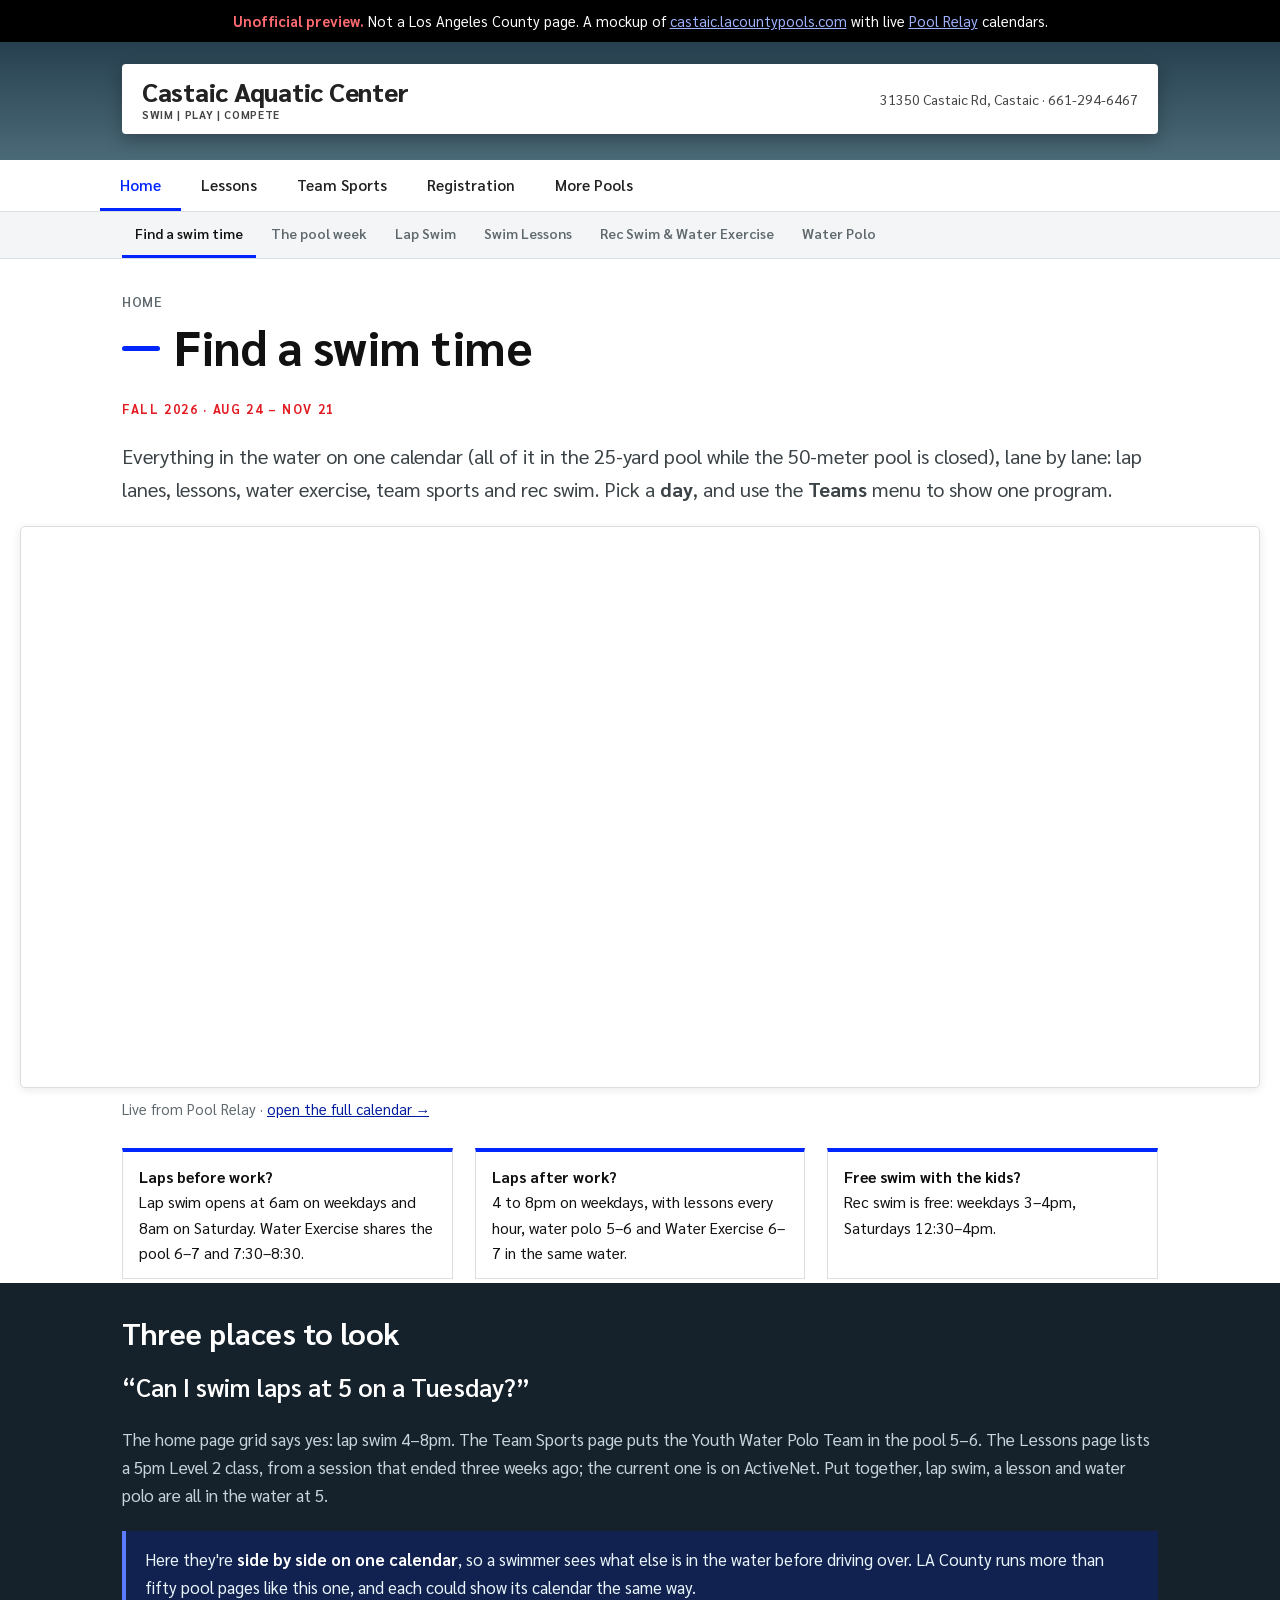
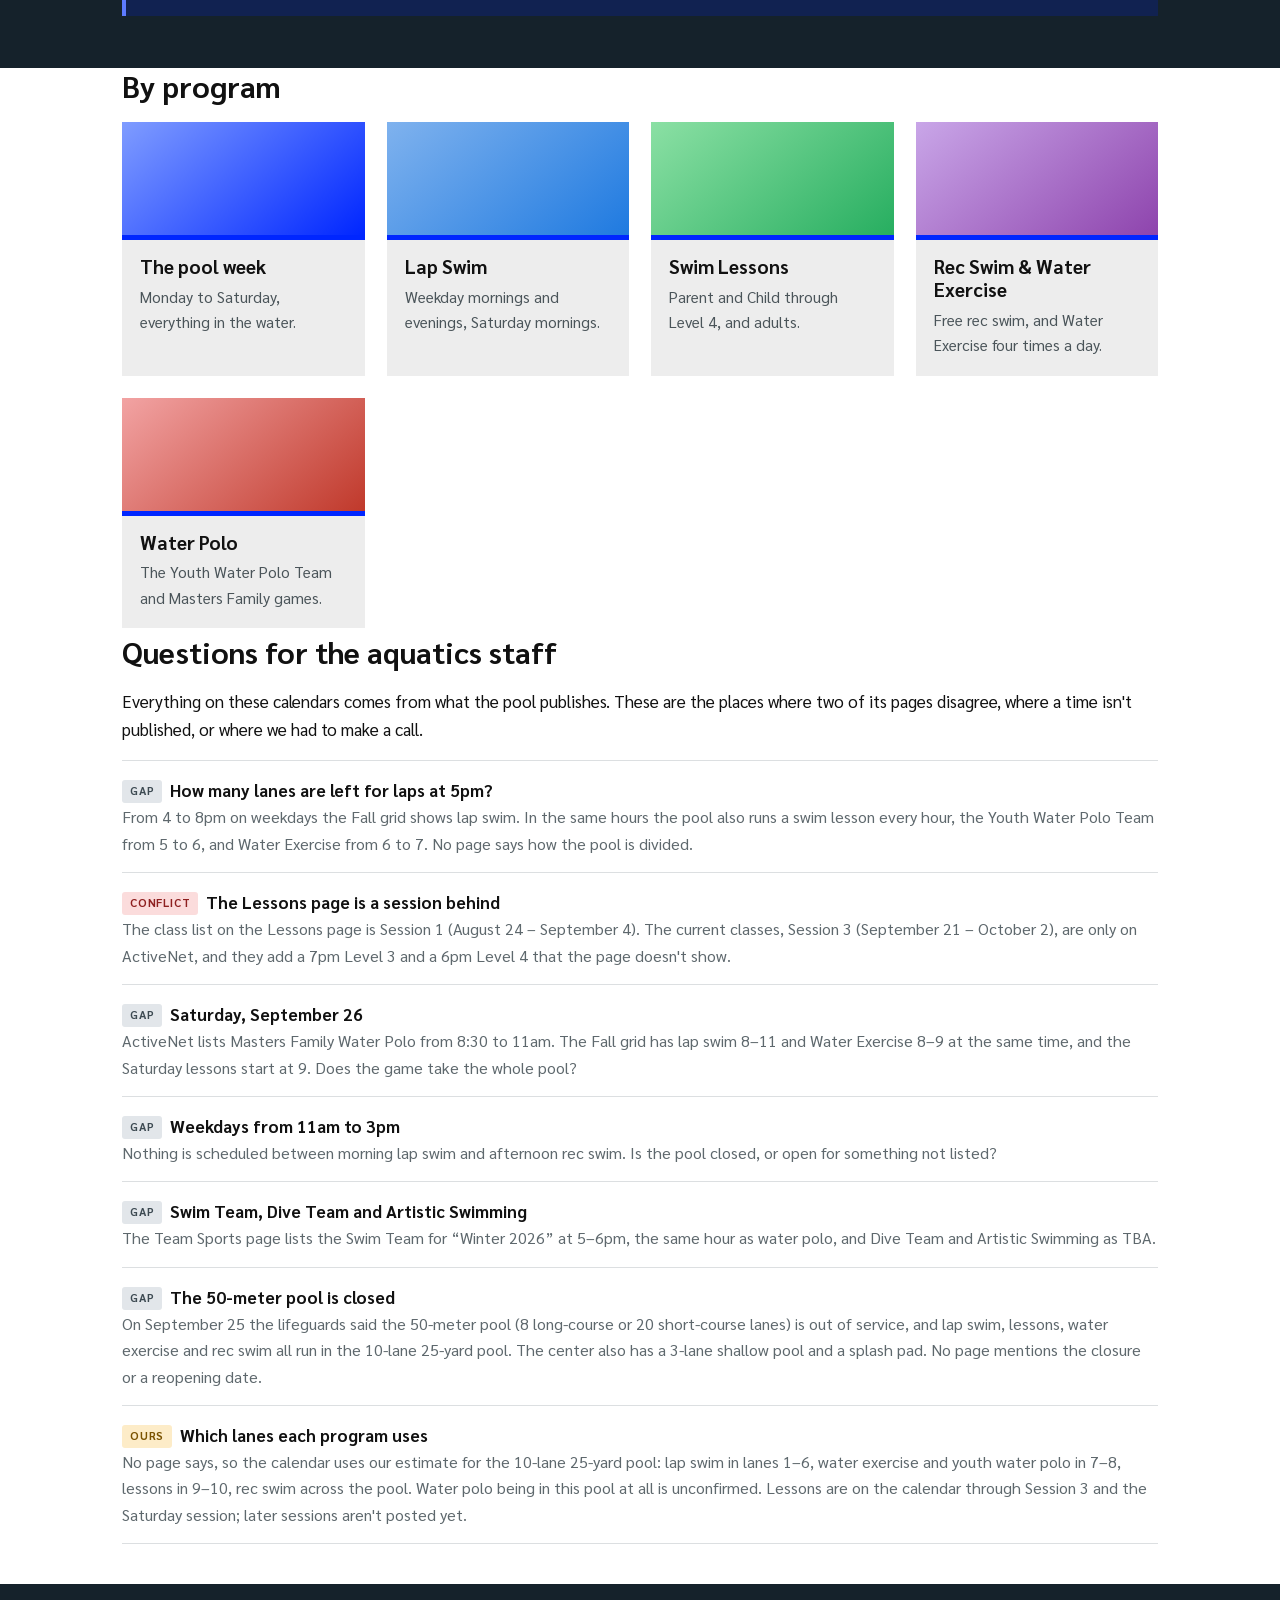
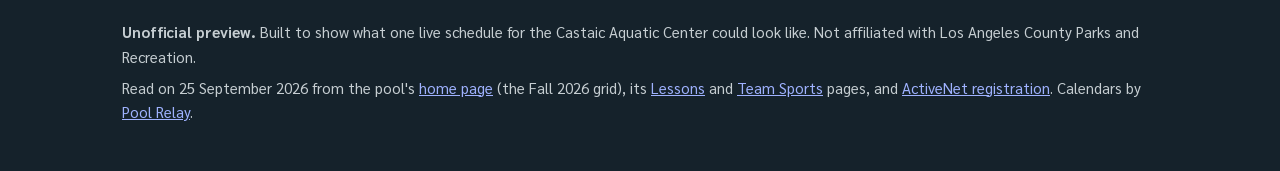
<file: index.html>
<!DOCTYPE html>
<!--
  UNOFFICIAL PREVIEW. Not a Los Angeles County website.
  Generated by build.py — edit that, not this file.
-->
<html lang="en">
<head>
<meta charset="utf-8">
<meta name="viewport" content="width=device-width, initial-scale=1">
<meta name="robots" content="noindex, nofollow">
<title>Find a swim time — Castaic Aquatic Center (preview)</title>
<meta name="description" content="The Castaic Aquatic Center's pool on one live calendar.">
<link rel="preconnect" href="https://fonts.googleapis.com">
<link rel="preconnect" href="https://fonts.gstatic.com" crossorigin>
<link href="https://fonts.googleapis.com/css2?family=Sarabun:wght@400;600;700;800&display=swap" rel="stylesheet">
<link rel="stylesheet" href="style.css">
</head>
<body>

<div class="ribbon">
  <b>Unofficial preview.</b> Not a Los Angeles County page. A mockup of
  <a href="https://castaic.lacountypools.com/" target="_blank" rel="noopener">castaic.lacountypools.com</a> with live
  <a href="https://www.poolrelay.com" target="_blank" rel="noopener">Pool&nbsp;Relay</a> calendars.
</div>

<header class="brandbar">
  <div class="wrap">
    <div class="inner">
      <a class="mark" href="index.html">Castaic Aquatic Center<span class="city">SWIM | PLAY | COMPETE</span></a>
      <div class="tel">31350 Castaic Rd, Castaic &middot; 661-294-6467</div>
    </div>
  </div>
</header>

<nav class="main">
  <ul>
    <li class="on"><a href="index.html">Home</a></li>
    <li><a href="https://castaic.lacountypools.com/lessons-fall/" target="_blank" rel="noopener">Lessons</a></li>
    <li><a href="https://castaic.lacountypools.com/sports-fall/" target="_blank" rel="noopener">Team Sports</a></li>
    <li><a href="https://anc.apm.activecommunities.com/losangelescounty/activity/search?onlineSiteId=0&amp;activity_select_param=2&amp;center_ids=263&amp;viewMode=list" target="_blank" rel="noopener">Registration</a></li>
    <li><a href="https://lacountypools.com" target="_blank" rel="noopener">More Pools</a></li>
  </ul>
</nav>

<nav class="sub">
  <ul>
    <li class="on"><a href="index.html">Find a swim time</a></li>
    <li><a href="week.html">The pool week</a></li>
    <li><a href="lap-swim.html">Lap Swim</a></li>
    <li><a href="swim-lessons.html">Swim Lessons</a></li>
    <li><a href="rec-swim.html">Rec Swim &amp; Water Exercise</a></li>
    <li><a href="water-polo.html">Water Polo</a></li>
  </ul>
</nav>

<section class="wrap hero">
  <div class="crumb">Home</div>
  <h1>Find a swim time</h1>
  <p class="kicker">Fall 2026 &middot; Aug 24 &ndash; Nov 21</p>
  <p class="lead">Everything in the water on one calendar (all of it in the 25-yard pool while the 50-meter pool is closed), lane by lane: lap
  lanes, lessons, water exercise, team sports and rec swim. Pick a <strong>day</strong>, and use the
  <strong>Teams</strong> menu to show one program.</p>

  <div class="cal short">
    <iframe width="100%" height="640" src="https://www.poolrelay.com/embed/94hllfke9HUuzUaHoB2ZZH"
            title="Castaic Aquatic Center — the pool, one day" loading="lazy"></iframe>
  </div>
  <p class="capt">Live from Pool Relay &middot;
    <a href="https://www.poolrelay.com/v/94hllfke9HUuzUaHoB2ZZH" target="_blank" rel="noopener">open the full calendar &rarr;</a>
  </p>


  <div class="try">
    <div><b>Laps before work?</b>Lap swim opens at 6am on weekdays and 8am on Saturday. Water Exercise
    shares the pool 6&ndash;7 and 7:30&ndash;8:30.</div>
    <div><b>Laps after work?</b>4 to 8pm on weekdays, with lessons every hour, water polo 5&ndash;6 and
    Water Exercise 6&ndash;7 in the same water.</div>
    <div><b>Free swim with the kids?</b>Rec swim is free: weekdays 3&ndash;4pm, Saturdays 12:30&ndash;4pm.</div>
  </div>
</section>

<div class="trail">
  <div class="wrap">
    <h2>Three places to look</h2>
    <p class="q">&ldquo;Can I swim laps at 5 on a Tuesday?&rdquo;</p>
    <p>The home page grid says yes: lap swim 4&ndash;8pm. The Team Sports page puts the Youth Water Polo
    Team in the pool 5&ndash;6. The Lessons page lists a 5pm Level 2 class, from a session that ended three
    weeks ago; the current one is on ActiveNet. Put together, lap swim, a lesson and water polo are all in
    the water at 5.</p>
    <p class="answer">Here they're <b>side by side on one calendar</b>, so a swimmer sees what else is in
    the water before driving over. LA County runs more than fifty pool pages like this one, and each could
    show its calendar the same way.</p>
  </div>
</div>

<section class="wrap">
  <h2>By program</h2>
  <div class="cards">
    <a class="card" href="week.html"><div class="pic loc"></div><div class="body">
      <h3>The pool week</h3><p>Monday to Saturday, everything in the water.</p></div></a>
    <a class="card" href="lap-swim.html"><div class="pic lap"></div><div class="body">
      <h3>Lap Swim</h3><p>Weekday mornings and evenings, Saturday mornings.</p></div></a>
    <a class="card" href="swim-lessons.html"><div class="pic les"></div><div class="body">
      <h3>Swim Lessons</h3><p>Parent and Child through Level 4, and adults.</p></div></a>
    <a class="card" href="rec-swim.html"><div class="pic fit"></div><div class="body">
      <h3>Rec Swim &amp; Water Exercise</h3><p>Free rec swim, and Water Exercise four times a day.</p></div></a>
    <a class="card" href="water-polo.html"><div class="pic team"></div><div class="body">
      <h3>Water Polo</h3><p>The Youth Water Polo Team and Masters Family games.</p></div></a>
  </div>
</section>

<section class="wrap">
  <h2>Questions for the aquatics staff</h2>
  <p>Everything on these calendars comes from what the pool publishes. These are the places where two of
  its pages disagree, where a time isn't published, or where we had to make a call.</p>

  <ul class="qa">
    <li>
      <div class="q"><span class="tag gap">Gap</span>How many lanes are left for laps at 5pm?</div>
      <div class="a">From 4 to 8pm on weekdays the Fall grid shows lap swim. In the same hours the pool also
      runs a swim lesson every hour, the Youth Water Polo Team from 5 to 6, and Water Exercise from 6 to 7.
      No page says how the pool is divided.</div>
    </li>
    <li>
      <div class="q"><span class="tag clash">Conflict</span>The Lessons page is a session behind</div>
      <div class="a">The class list on the Lessons page is Session 1 (August 24 &ndash; September 4). The
      current classes, Session 3 (September 21 &ndash; October 2), are only on ActiveNet, and they add a 7pm
      Level 3 and a 6pm Level 4 that the page doesn't show.</div>
    </li>
    <li>
      <div class="q"><span class="tag gap">Gap</span>Saturday, September 26</div>
      <div class="a">ActiveNet lists Masters Family Water Polo from 8:30 to 11am. The Fall grid has lap swim
      8&ndash;11 and Water Exercise 8&ndash;9 at the same time, and the Saturday lessons start at 9. Does the
      game take the whole pool?</div>
    </li>
    <li>
      <div class="q"><span class="tag gap">Gap</span>Weekdays from 11am to 3pm</div>
      <div class="a">Nothing is scheduled between morning lap swim and afternoon rec swim. Is the pool closed,
      or open for something not listed?</div>
    </li>
    <li>
      <div class="q"><span class="tag gap">Gap</span>Swim Team, Dive Team and Artistic Swimming</div>
      <div class="a">The Team Sports page lists the Swim Team for &ldquo;Winter 2026&rdquo; at 5&ndash;6pm, the
      same hour as water polo, and Dive Team and Artistic Swimming as TBA.</div>
    </li>
    <li>
      <div class="q"><span class="tag gap">Gap</span>The 50-meter pool is closed</div>
      <div class="a">On September 25 the lifeguards said the 50-meter pool (8 long-course or 20 short-course
      lanes) is out of service, and lap swim, lessons, water exercise and rec swim all run in the 10-lane
      25-yard pool. The center also has a 3-lane shallow pool and a splash pad. No page mentions the closure
      or a reopening date.</div>
    </li>
    <li>
      <div class="q"><span class="tag ours">Ours</span>Which lanes each program uses</div>
      <div class="a">No page says, so the calendar uses our estimate for the 10-lane 25-yard pool: lap swim in
      lanes 1&ndash;6, water exercise and youth water polo in 7&ndash;8, lessons in 9&ndash;10, rec swim across
      the pool. Water polo being in this pool at all is unconfirmed. Lessons are on the calendar through Session 3 and the Saturday session; later sessions aren't
      posted yet.</div>
    </li>
  </ul>
</section>


<footer>
  <div class="wrap">
    <p><strong>Unofficial preview.</strong> Built to show what one live schedule for the Castaic Aquatic
    Center could look like. Not affiliated with Los Angeles County Parks and Recreation.</p>
    <p>Read on 25 September 2026 from the pool's <a href="https://castaic.lacountypools.com/" target="_blank" rel="noopener">home page</a>
    (the Fall 2026 grid), its <a href="https://castaic.lacountypools.com/lessons-fall/" target="_blank" rel="noopener">Lessons</a> and
    <a href="https://castaic.lacountypools.com/sports-fall/" target="_blank" rel="noopener">Team Sports</a> pages, and
    <a href="https://anc.apm.activecommunities.com/losangelescounty/activity/search?onlineSiteId=0&amp;activity_select_param=2&amp;center_ids=263&amp;viewMode=list" target="_blank" rel="noopener">ActiveNet registration</a>. Calendars by
    <a href="https://www.poolrelay.com" target="_blank" rel="noopener">Pool Relay</a>.</p>
  </div>
</footer>

</body>
</html>
</file>
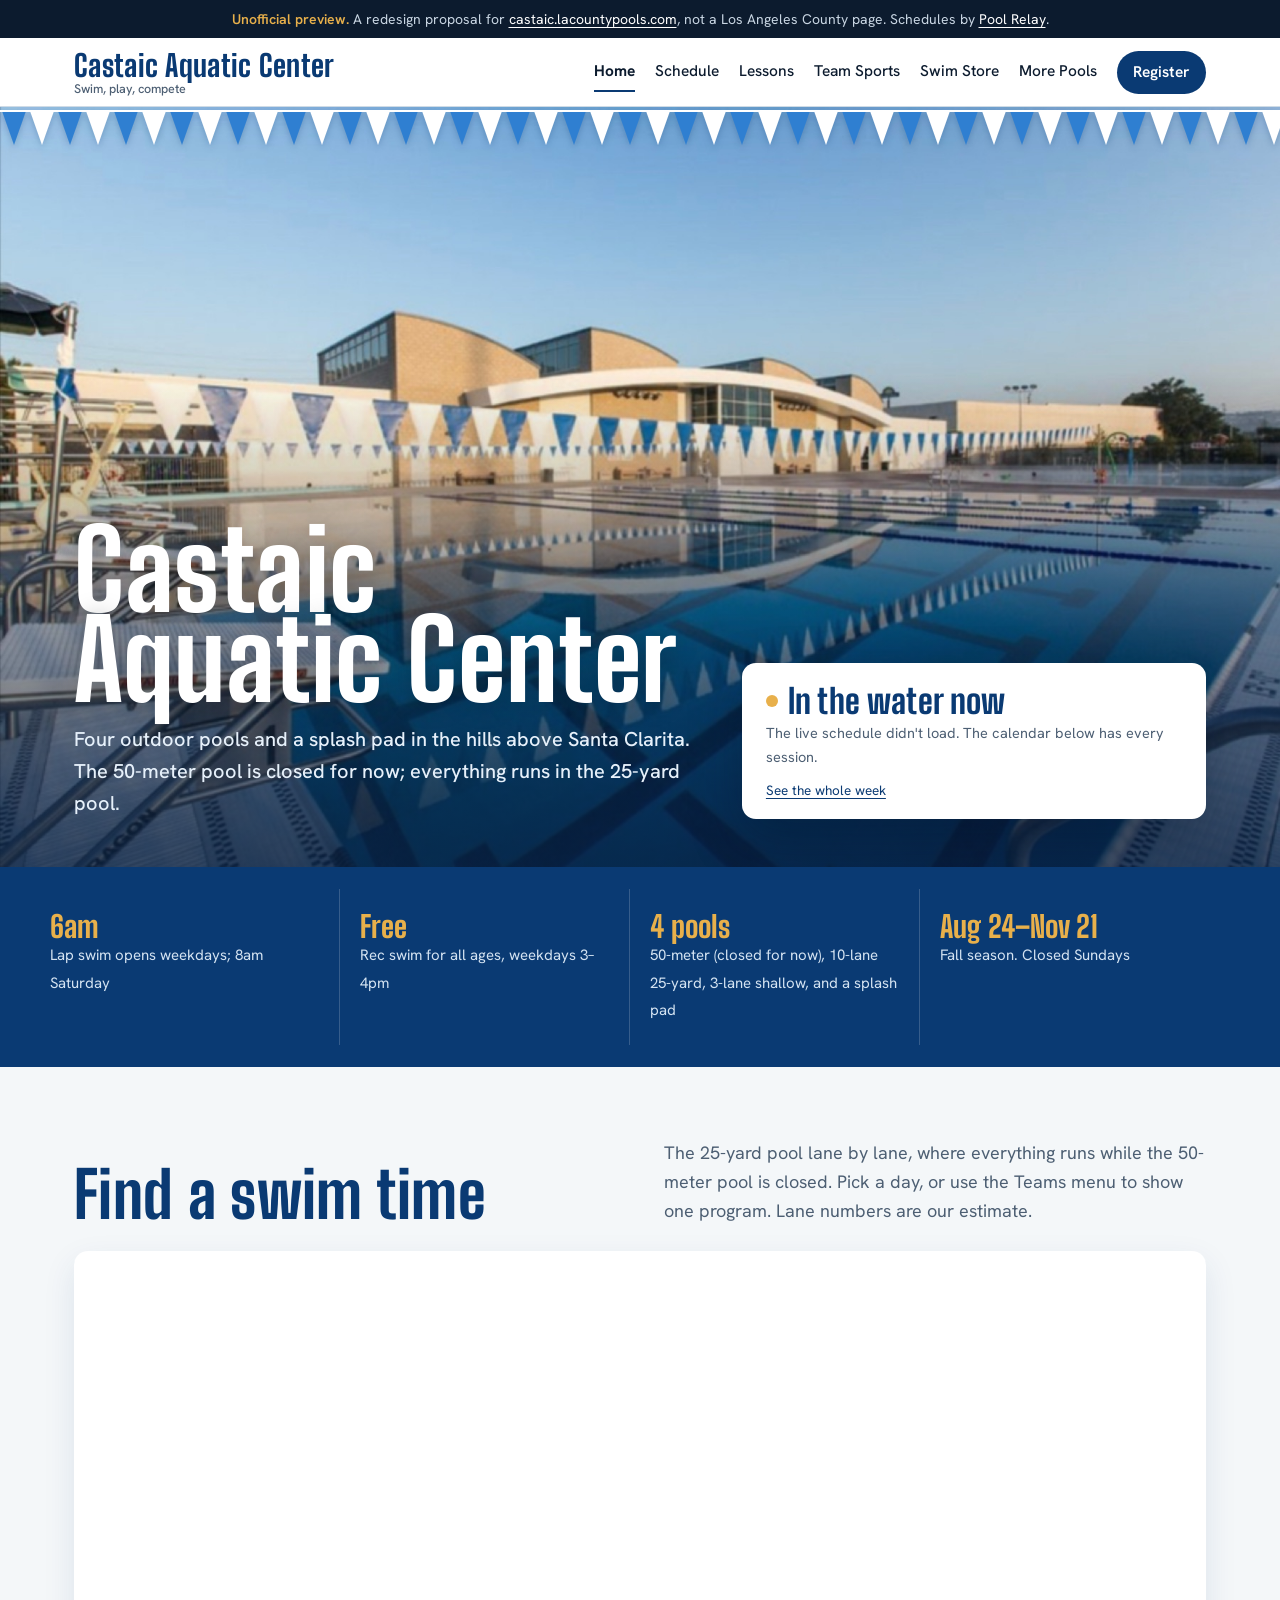
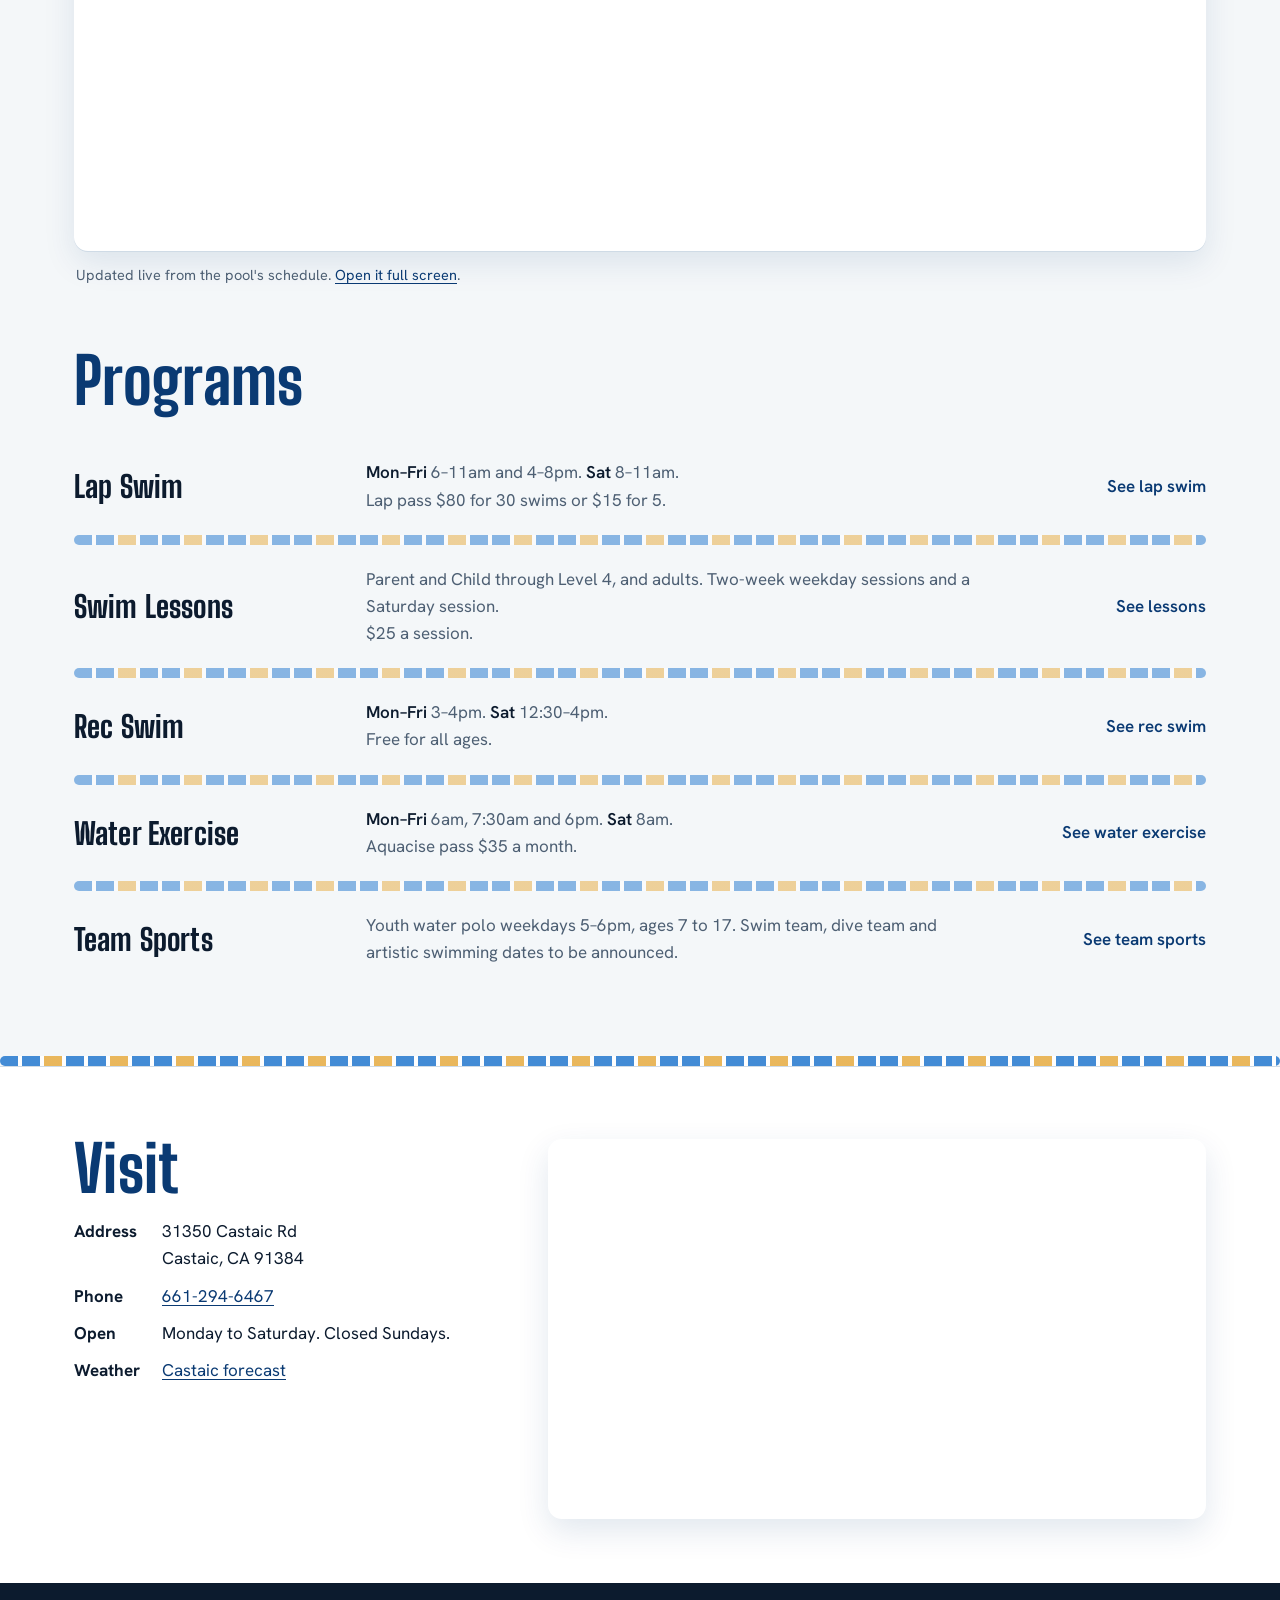
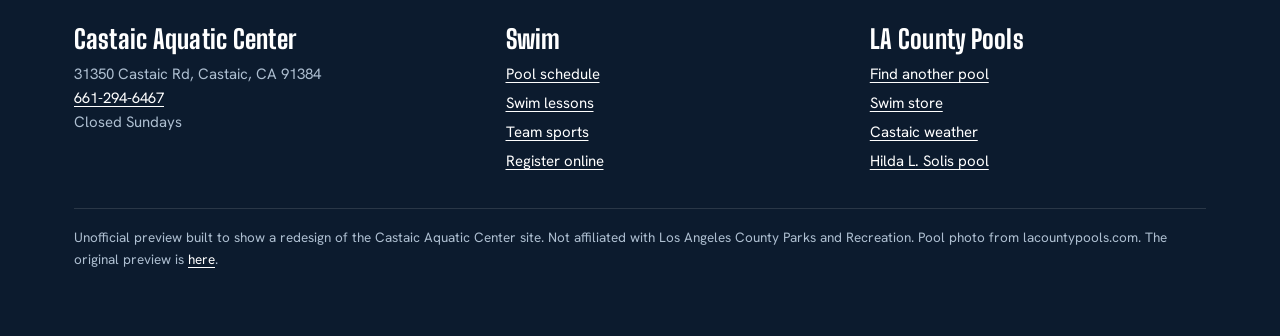
<file: v2/index.html>
<!DOCTYPE html>
<!-- UNOFFICIAL PREVIEW. A redesign proposal, not a Los Angeles County website. Generated by build.py. -->
<html lang="en">
<head>
<meta charset="utf-8">
<meta name="viewport" content="width=device-width, initial-scale=1">
<meta name="robots" content="noindex, nofollow">
<title>Castaic Aquatic Center</title>
<meta name="description" content="Four pools and a splash pad in Castaic, CA: live schedule, lessons and team sports.">
<link rel="preconnect" href="https://fonts.googleapis.com">
<link rel="preconnect" href="https://fonts.gstatic.com" crossorigin>
<link href="https://fonts.googleapis.com/css2?family=Big+Shoulders+Display:wght@700;800&family=Hanken+Grotesk:wght@400;500;600;700&display=swap" rel="stylesheet">
<link rel="stylesheet" href="style.css">
</head>
<body>
<div class="ribbon"><b>Unofficial preview.</b> A redesign proposal for
  <a href="https://castaic.lacountypools.com/" target="_blank" rel="noopener">castaic.lacountypools.com</a>, not a Los Angeles County page.
  Schedules by <a href="https://www.poolrelay.com" target="_blank" rel="noopener">Pool Relay</a>.</div>

<header class="top">
  <div class="wrap">
    <a class="brand" href="index.html">Castaic Aquatic Center<small>Swim, play, compete</small></a>
    <nav aria-label="Main">
      <a href="index.html" aria-current="page">Home</a>
      <a href="schedule.html">Schedule</a>
      <a href="lessons.html">Lessons</a>
      <a href="team-sports.html">Team Sports</a>
      <a href="https://www.swimoutlet.com/lacitypools/" target="_blank" rel="noopener">Swim Store</a>
      <a href="https://lacountypools.com" target="_blank" rel="noopener">More Pools</a>
      <a class="register" href="https://anc.apm.activecommunities.com/losangelescounty/activity/search?onlineSiteId=0&amp;days_of_week=0000000&amp;activity_select_param=2&amp;center_ids=263&amp;viewMode=list" target="_blank" rel="noopener">Register</a>
    </nav>
  </div>
</header>

<main>

<section class="hero">
  <div class="pennants" aria-hidden="true"></div>
  <div class="wrap">
    <div>
      <h1>Castaic Aquatic Center</h1>
      <p class="tag">Four outdoor pools and a splash pad in the hills above Santa Clarita. The 50-meter pool is closed for now; everything runs in the 25-yard pool.</p>
    </div>
    <div class="now" id="now" aria-live="polite">
      <h2><span class="dot" aria-hidden="true"></span>In the water now</h2>
      <p class="when">Checking the schedule&hellip;</p>
      <ul></ul>
      <p class="foot"><a href="schedule.html">See the whole week</a></p>
    </div>
  </div>
</section>

<div class="facts">
  <div class="wrap">
    <div><b>6am</b><span>Lap swim opens weekdays; 8am Saturday</span></div>
    <div><b>Free</b><span>Rec swim for all ages, weekdays 3&ndash;4pm</span></div>
    <div><b>4 pools</b><span>50-meter (closed for now), 10-lane 25-yard, 3-lane shallow, and a splash pad</span></div>
    <div><b>Aug 24&ndash;Nov 21</b><span>Fall season. Closed Sundays</span></div>
  </div>
</div>

<section class="block">
  <div class="wrap">
    <div class="intro">
      <h2>Find a swim time</h2>
      <p>The 25-yard pool lane by lane, where everything runs while the 50-meter pool is closed. Pick a day, or use the Teams menu to show one program. Lane numbers are our estimate.</p>
    </div>
    <div class="cal "><iframe width="100%" height="640" src="https://www.poolrelay.com/embed/94hllfke9HUuzUaHoB2ZZH" title="Castaic Aquatic Center, one day" loading="lazy"></iframe></div>
    <p class="capt">Updated live from the pool's schedule. <a href="https://www.poolrelay.com/v/94hllfke9HUuzUaHoB2ZZH" target="_blank" rel="noopener">Open it full screen</a>.</p>
  </div>
</section>

<section class="block" style="padding-top:0">
  <div class="wrap">
    <h2>Programs</h2>
    <div class="lanes">
      <a class="row" href="schedule.html">
        <h3>Lap Swim</h3>
        <div class="hrs"><b>Mon&ndash;Fri</b> 6&ndash;11am and 4&ndash;8pm. <b>Sat</b> 8&ndash;11am.<br>Lap pass $80 for 30 swims or $15 for 5.</div>
        <span class="go">See lap swim</span>
      </a>
      <a class="row" href="lessons.html">
        <h3>Swim Lessons</h3>
        <div class="hrs">Parent and Child through Level 4, and adults. Two-week weekday sessions and a Saturday session.<br>$25 a session.</div>
        <span class="go">See lessons</span>
      </a>
      <a class="row" href="schedule.html">
        <h3>Rec Swim</h3>
        <div class="hrs"><b>Mon&ndash;Fri</b> 3&ndash;4pm. <b>Sat</b> 12:30&ndash;4pm.<br>Free for all ages.</div>
        <span class="go">See rec swim</span>
      </a>
      <a class="row" href="schedule.html">
        <h3>Water Exercise</h3>
        <div class="hrs"><b>Mon&ndash;Fri</b> 6am, 7:30am and 6pm. <b>Sat</b> 8am.<br>Aquacise pass $35 a month.</div>
        <span class="go">See water exercise</span>
      </a>
      <a class="row" href="team-sports.html">
        <h3>Team Sports</h3>
        <div class="hrs">Youth water polo weekdays 5&ndash;6pm, ages 7 to 17. Swim team, dive team and artistic swimming
        dates to be announced.</div>
        <span class="go">See team sports</span>
      </a>
    </div>
  </div>
</section>

<hr class="rope">

<section class="block visit">
  <div class="wrap grid">
    <div>
      <h2>Visit</h2>
      <dl>
        <dt>Address</dt><dd>31350 Castaic Rd<br>Castaic, CA 91384</dd>
        <dt>Phone</dt><dd><a href="tel:+16612946467">661-294-6467</a></dd>
        <dt>Open</dt><dd>Monday to Saturday. Closed Sundays.</dd>
        <dt>Weather</dt><dd><a href="https://forecast7.com/en/34d49n118d63/castaic/?unit=us" target="_blank" rel="noopener">Castaic forecast</a></dd>
      </dl>
    </div>
    <div class="map"><iframe src="https://www.google.com/maps/embed?pb=!1m18!1m12!1m3!1d3288.5565688976503!2d-118.61871102399219!3d34.48877169455426!2m3!1f0!2f0!3f0!3m2!1i1024!2i768!4f13.1!3m3!1m2!1s0x80c27edcbe774f2f%3A0x1fee1ec6793f1a5a!2sCastaic%20Sports%20Complex%20Aquatic%20Center!5e0!3m2!1sen!2sus!4v1698981544090!5m2!1sen!2sus" title="Map to the Castaic Aquatic Center" loading="lazy"
      referrerpolicy="no-referrer-when-downgrade" allowfullscreen></iframe></div>
  </div>
</section>

</main>

<footer>
  <div class="wrap">
    <div class="cols">
      <div>
        <h3>Castaic Aquatic Center</h3>
        31350 Castaic Rd, Castaic, CA 91384<br>
        <a href="tel:+16612946467">661-294-6467</a><br>
        Closed Sundays
      </div>
      <div>
        <h3>Swim</h3>
        <ul>
          <li><a href="schedule.html">Pool schedule</a></li>
          <li><a href="lessons.html">Swim lessons</a></li>
          <li><a href="team-sports.html">Team sports</a></li>
          <li><a href="https://anc.apm.activecommunities.com/losangelescounty/activity/search?onlineSiteId=0&amp;days_of_week=0000000&amp;activity_select_param=2&amp;center_ids=263&amp;viewMode=list" target="_blank" rel="noopener">Register online</a></li>
        </ul>
      </div>
      <div>
        <h3>LA County Pools</h3>
        <ul>
          <li><a href="https://lacountypools.com" target="_blank" rel="noopener">Find another pool</a></li>
          <li><a href="https://www.swimoutlet.com/lacitypools/" target="_blank" rel="noopener">Swim store</a></li>
          <li><a href="https://forecast7.com/en/34d49n118d63/castaic/?unit=us" target="_blank" rel="noopener">Castaic weather</a></li>
          <li><a href="https://hilda.lacountypools.com/" target="_blank" rel="noopener">Hilda L. Solis pool</a></li>
        </ul>
      </div>
    </div>
    <p class="fine">Unofficial preview built to show a redesign of the Castaic Aquatic Center site. Not affiliated with
    Los Angeles County Parks and Recreation. Pool photo from lacountypools.com. The original preview is
    <a href="../index.html">here</a>.</p>
  </div>
</footer>
<script src="now.js" defer></script>
</body>
</html>
</file>
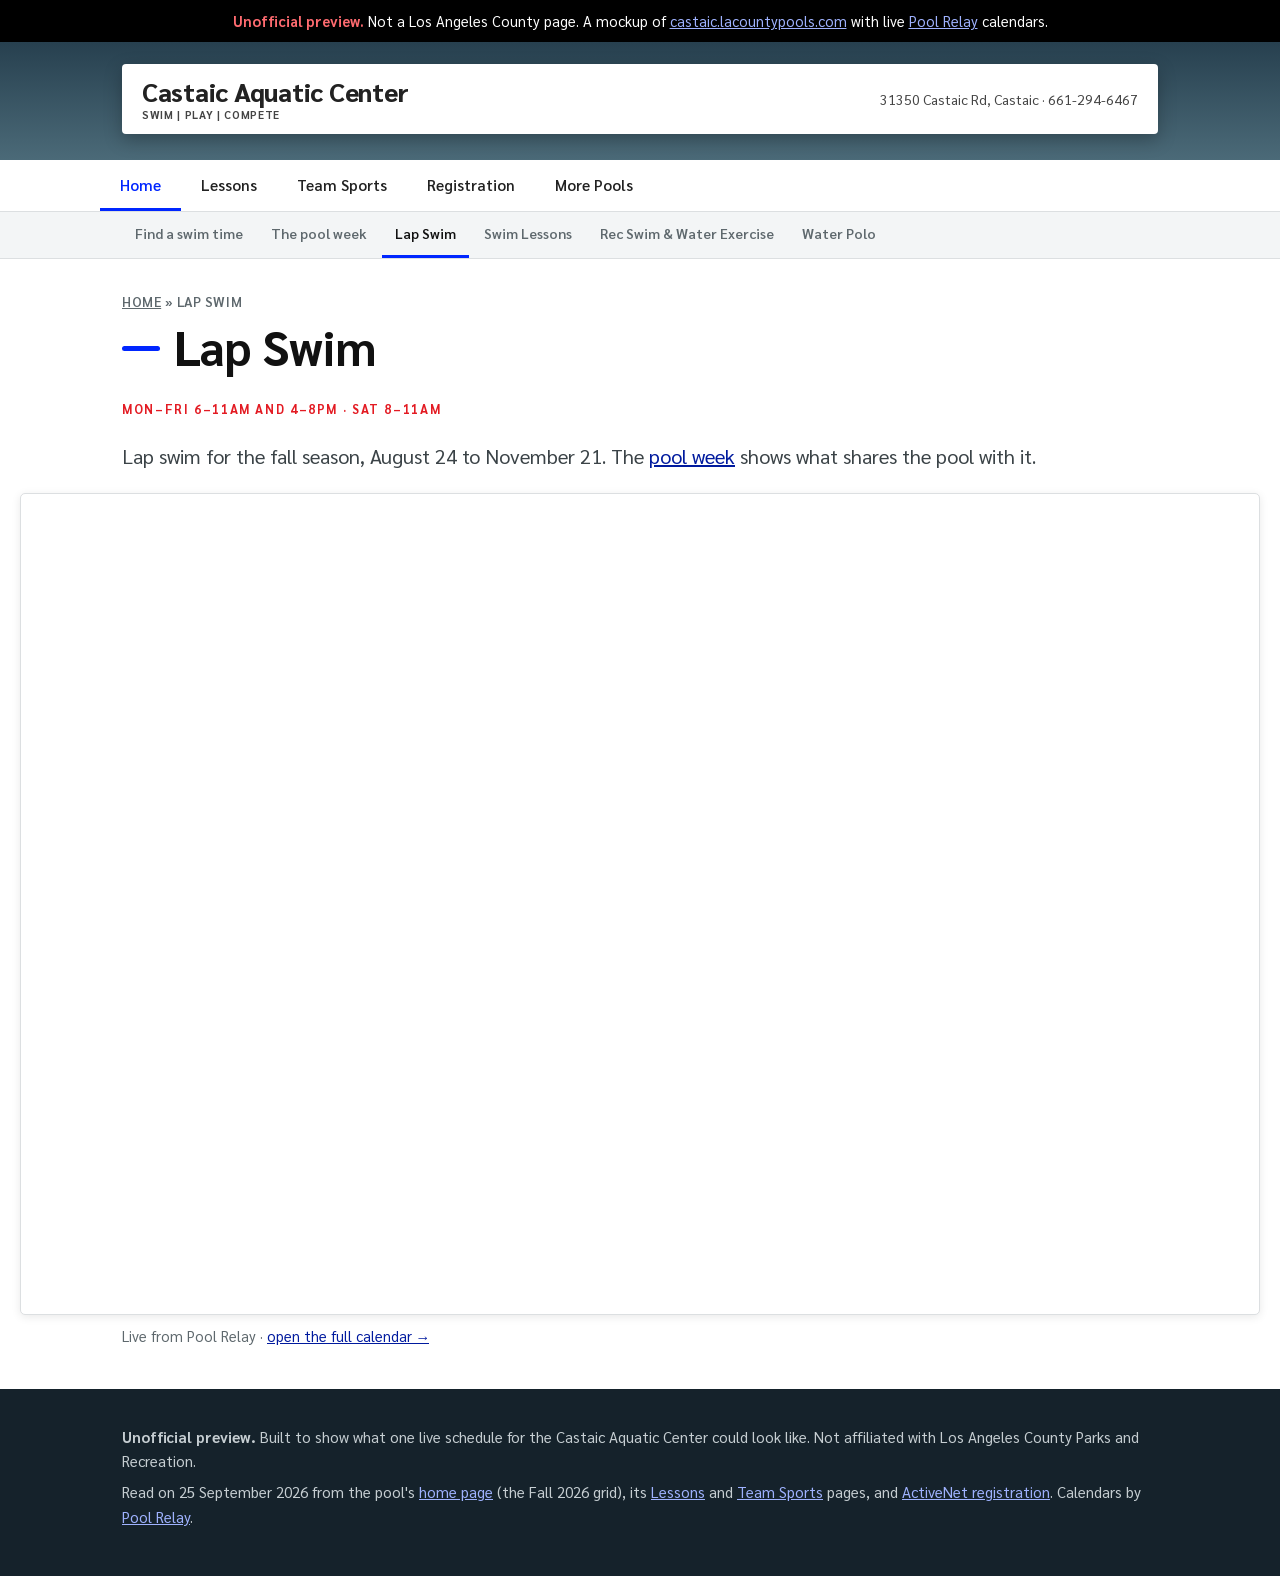
<file: lap-swim.html>
<!DOCTYPE html>
<!--
  UNOFFICIAL PREVIEW. Not a Los Angeles County website.
  Generated by build.py — edit that, not this file.
-->
<html lang="en">
<head>
<meta charset="utf-8">
<meta name="viewport" content="width=device-width, initial-scale=1">
<meta name="robots" content="noindex, nofollow">
<title>Lap Swim — Castaic Aquatic Center (preview)</title>
<meta name="description" content="Fall lap swim hours.">
<link rel="preconnect" href="https://fonts.googleapis.com">
<link rel="preconnect" href="https://fonts.gstatic.com" crossorigin>
<link href="https://fonts.googleapis.com/css2?family=Sarabun:wght@400;600;700;800&display=swap" rel="stylesheet">
<link rel="stylesheet" href="style.css">
</head>
<body>

<div class="ribbon">
  <b>Unofficial preview.</b> Not a Los Angeles County page. A mockup of
  <a href="https://castaic.lacountypools.com/" target="_blank" rel="noopener">castaic.lacountypools.com</a> with live
  <a href="https://www.poolrelay.com" target="_blank" rel="noopener">Pool&nbsp;Relay</a> calendars.
</div>

<header class="brandbar">
  <div class="wrap">
    <div class="inner">
      <a class="mark" href="index.html">Castaic Aquatic Center<span class="city">SWIM | PLAY | COMPETE</span></a>
      <div class="tel">31350 Castaic Rd, Castaic &middot; 661-294-6467</div>
    </div>
  </div>
</header>

<nav class="main">
  <ul>
    <li class="on"><a href="index.html">Home</a></li>
    <li><a href="https://castaic.lacountypools.com/lessons-fall/" target="_blank" rel="noopener">Lessons</a></li>
    <li><a href="https://castaic.lacountypools.com/sports-fall/" target="_blank" rel="noopener">Team Sports</a></li>
    <li><a href="https://anc.apm.activecommunities.com/losangelescounty/activity/search?onlineSiteId=0&amp;activity_select_param=2&amp;center_ids=263&amp;viewMode=list" target="_blank" rel="noopener">Registration</a></li>
    <li><a href="https://lacountypools.com" target="_blank" rel="noopener">More Pools</a></li>
  </ul>
</nav>

<nav class="sub">
  <ul>
    <li><a href="index.html">Find a swim time</a></li>
    <li><a href="week.html">The pool week</a></li>
    <li class="on"><a href="lap-swim.html">Lap Swim</a></li>
    <li><a href="swim-lessons.html">Swim Lessons</a></li>
    <li><a href="rec-swim.html">Rec Swim &amp; Water Exercise</a></li>
    <li><a href="water-polo.html">Water Polo</a></li>
  </ul>
</nav>

<section class="wrap hero">
  <div class="crumb"><a href="index.html">Home</a> &raquo; Lap Swim</div>
  <h1>Lap Swim</h1>
  <p class="kicker">Mon&ndash;Fri 6&ndash;11am and 4&ndash;8pm &middot; Sat 8&ndash;11am</p>
  <p class="lead">Lap swim for the fall season, August 24 to November 21. The <a href="week.html">pool
  week</a> shows what shares the pool with it.</p>

  <div class="cal tall">
    <iframe width="100%" height="640" src="https://www.poolrelay.com/embed/SupzWBAnEkR2SZcZ16sDpL"
            title="Castaic Aquatic Center — lap swim" loading="lazy"></iframe>
  </div>
  <p class="capt">Live from Pool Relay &middot;
    <a href="https://www.poolrelay.com/v/SupzWBAnEkR2SZcZ16sDpL" target="_blank" rel="noopener">open the full calendar &rarr;</a>
  </p>

</section>


<footer>
  <div class="wrap">
    <p><strong>Unofficial preview.</strong> Built to show what one live schedule for the Castaic Aquatic
    Center could look like. Not affiliated with Los Angeles County Parks and Recreation.</p>
    <p>Read on 25 September 2026 from the pool's <a href="https://castaic.lacountypools.com/" target="_blank" rel="noopener">home page</a>
    (the Fall 2026 grid), its <a href="https://castaic.lacountypools.com/lessons-fall/" target="_blank" rel="noopener">Lessons</a> and
    <a href="https://castaic.lacountypools.com/sports-fall/" target="_blank" rel="noopener">Team Sports</a> pages, and
    <a href="https://anc.apm.activecommunities.com/losangelescounty/activity/search?onlineSiteId=0&amp;activity_select_param=2&amp;center_ids=263&amp;viewMode=list" target="_blank" rel="noopener">ActiveNet registration</a>. Calendars by
    <a href="https://www.poolrelay.com" target="_blank" rel="noopener">Pool Relay</a>.</p>
  </div>
</footer>

</body>
</html>
</file>
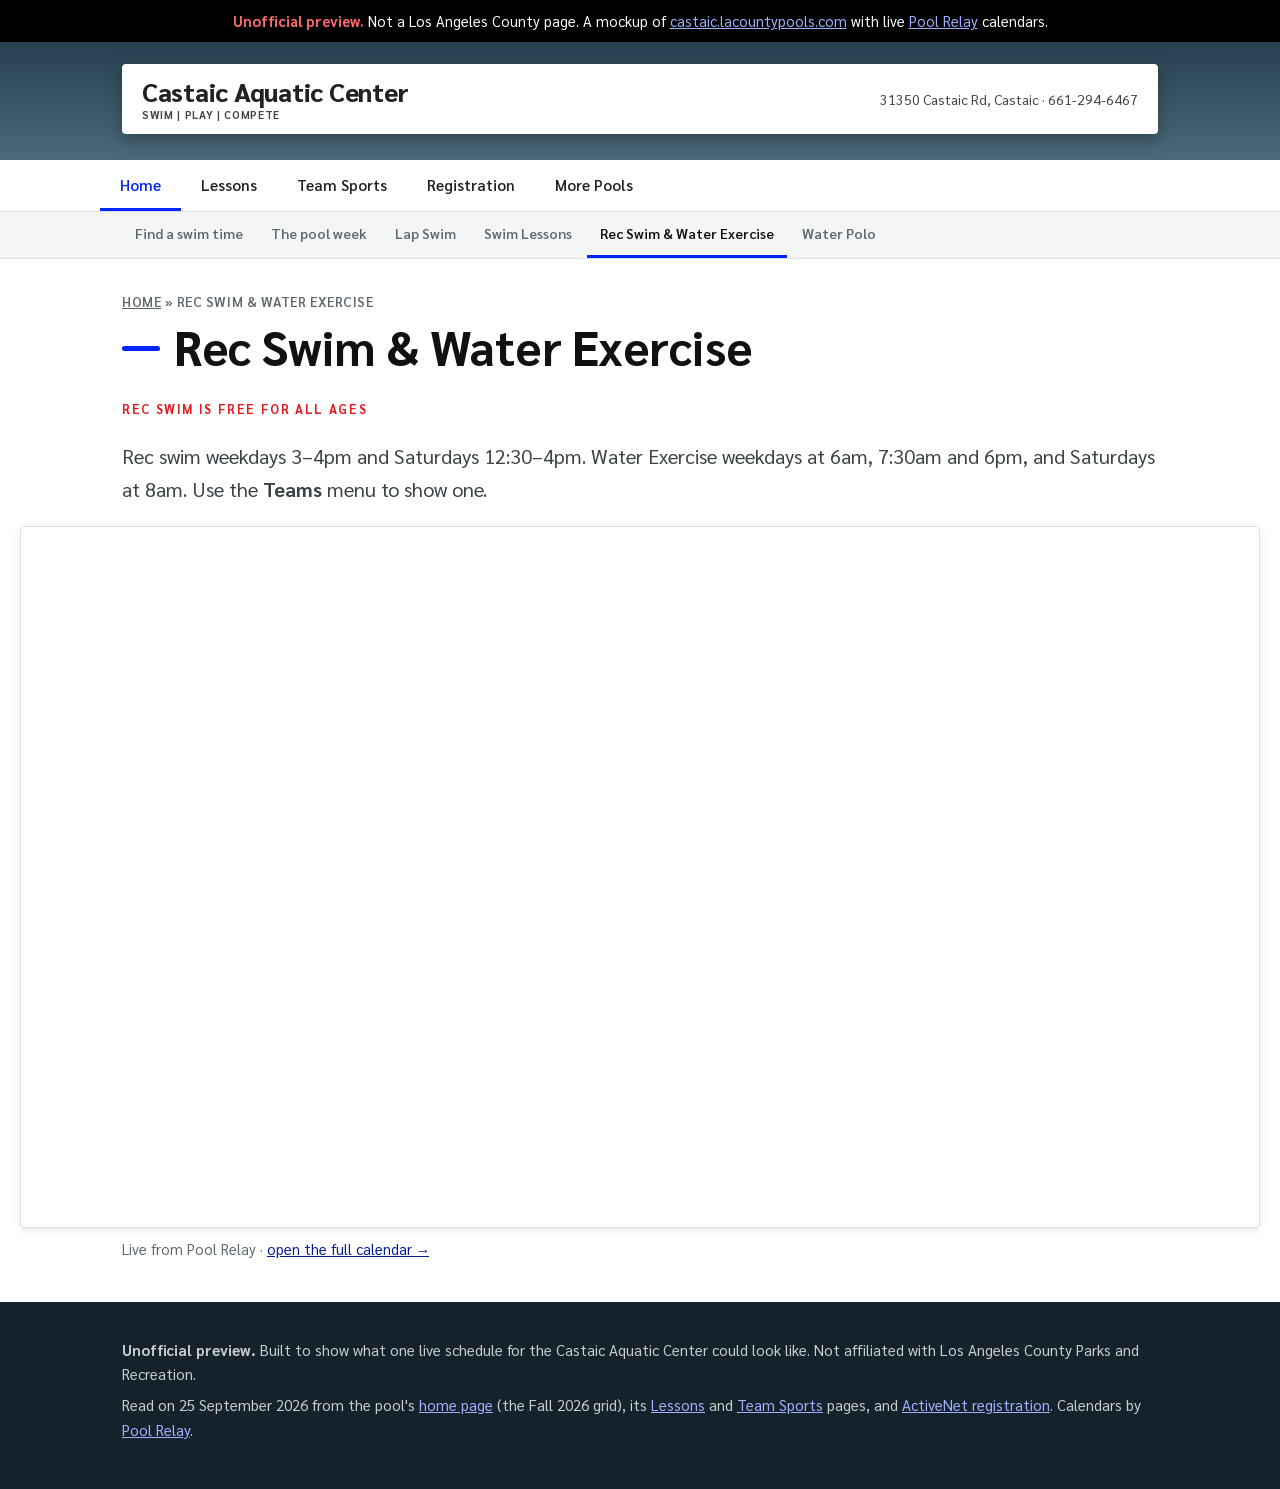
<file: rec-swim.html>
<!DOCTYPE html>
<!--
  UNOFFICIAL PREVIEW. Not a Los Angeles County website.
  Generated by build.py — edit that, not this file.
-->
<html lang="en">
<head>
<meta charset="utf-8">
<meta name="viewport" content="width=device-width, initial-scale=1">
<meta name="robots" content="noindex, nofollow">
<title>Rec Swim & Water Exercise — Castaic Aquatic Center (preview)</title>
<meta name="description" content="Free rec swim and water exercise classes.">
<link rel="preconnect" href="https://fonts.googleapis.com">
<link rel="preconnect" href="https://fonts.gstatic.com" crossorigin>
<link href="https://fonts.googleapis.com/css2?family=Sarabun:wght@400;600;700;800&display=swap" rel="stylesheet">
<link rel="stylesheet" href="style.css">
</head>
<body>

<div class="ribbon">
  <b>Unofficial preview.</b> Not a Los Angeles County page. A mockup of
  <a href="https://castaic.lacountypools.com/" target="_blank" rel="noopener">castaic.lacountypools.com</a> with live
  <a href="https://www.poolrelay.com" target="_blank" rel="noopener">Pool&nbsp;Relay</a> calendars.
</div>

<header class="brandbar">
  <div class="wrap">
    <div class="inner">
      <a class="mark" href="index.html">Castaic Aquatic Center<span class="city">SWIM | PLAY | COMPETE</span></a>
      <div class="tel">31350 Castaic Rd, Castaic &middot; 661-294-6467</div>
    </div>
  </div>
</header>

<nav class="main">
  <ul>
    <li class="on"><a href="index.html">Home</a></li>
    <li><a href="https://castaic.lacountypools.com/lessons-fall/" target="_blank" rel="noopener">Lessons</a></li>
    <li><a href="https://castaic.lacountypools.com/sports-fall/" target="_blank" rel="noopener">Team Sports</a></li>
    <li><a href="https://anc.apm.activecommunities.com/losangelescounty/activity/search?onlineSiteId=0&amp;activity_select_param=2&amp;center_ids=263&amp;viewMode=list" target="_blank" rel="noopener">Registration</a></li>
    <li><a href="https://lacountypools.com" target="_blank" rel="noopener">More Pools</a></li>
  </ul>
</nav>

<nav class="sub">
  <ul>
    <li><a href="index.html">Find a swim time</a></li>
    <li><a href="week.html">The pool week</a></li>
    <li><a href="lap-swim.html">Lap Swim</a></li>
    <li><a href="swim-lessons.html">Swim Lessons</a></li>
    <li class="on"><a href="rec-swim.html">Rec Swim &amp; Water Exercise</a></li>
    <li><a href="water-polo.html">Water Polo</a></li>
  </ul>
</nav>

<section class="wrap hero">
  <div class="crumb"><a href="index.html">Home</a> &raquo; Rec Swim &amp; Water Exercise</div>
  <h1>Rec Swim &amp; Water Exercise</h1>
  <p class="kicker">Rec swim is free for all ages</p>
  <p class="lead">Rec swim weekdays 3&ndash;4pm and Saturdays 12:30&ndash;4pm. Water Exercise weekdays at
  6am, 7:30am and 6pm, and Saturdays at 8am. Use the <strong>Teams</strong> menu to show one.</p>

  <div class="cal ">
    <iframe width="100%" height="640" src="https://www.poolrelay.com/embed/SsfGHB7nk1aV8w8DRqQoYf"
            title="Castaic Aquatic Center — rec swim and water exercise" loading="lazy"></iframe>
  </div>
  <p class="capt">Live from Pool Relay &middot;
    <a href="https://www.poolrelay.com/v/SsfGHB7nk1aV8w8DRqQoYf" target="_blank" rel="noopener">open the full calendar &rarr;</a>
  </p>

</section>


<footer>
  <div class="wrap">
    <p><strong>Unofficial preview.</strong> Built to show what one live schedule for the Castaic Aquatic
    Center could look like. Not affiliated with Los Angeles County Parks and Recreation.</p>
    <p>Read on 25 September 2026 from the pool's <a href="https://castaic.lacountypools.com/" target="_blank" rel="noopener">home page</a>
    (the Fall 2026 grid), its <a href="https://castaic.lacountypools.com/lessons-fall/" target="_blank" rel="noopener">Lessons</a> and
    <a href="https://castaic.lacountypools.com/sports-fall/" target="_blank" rel="noopener">Team Sports</a> pages, and
    <a href="https://anc.apm.activecommunities.com/losangelescounty/activity/search?onlineSiteId=0&amp;activity_select_param=2&amp;center_ids=263&amp;viewMode=list" target="_blank" rel="noopener">ActiveNet registration</a>. Calendars by
    <a href="https://www.poolrelay.com" target="_blank" rel="noopener">Pool Relay</a>.</p>
  </div>
</footer>

</body>
</html>
</file>
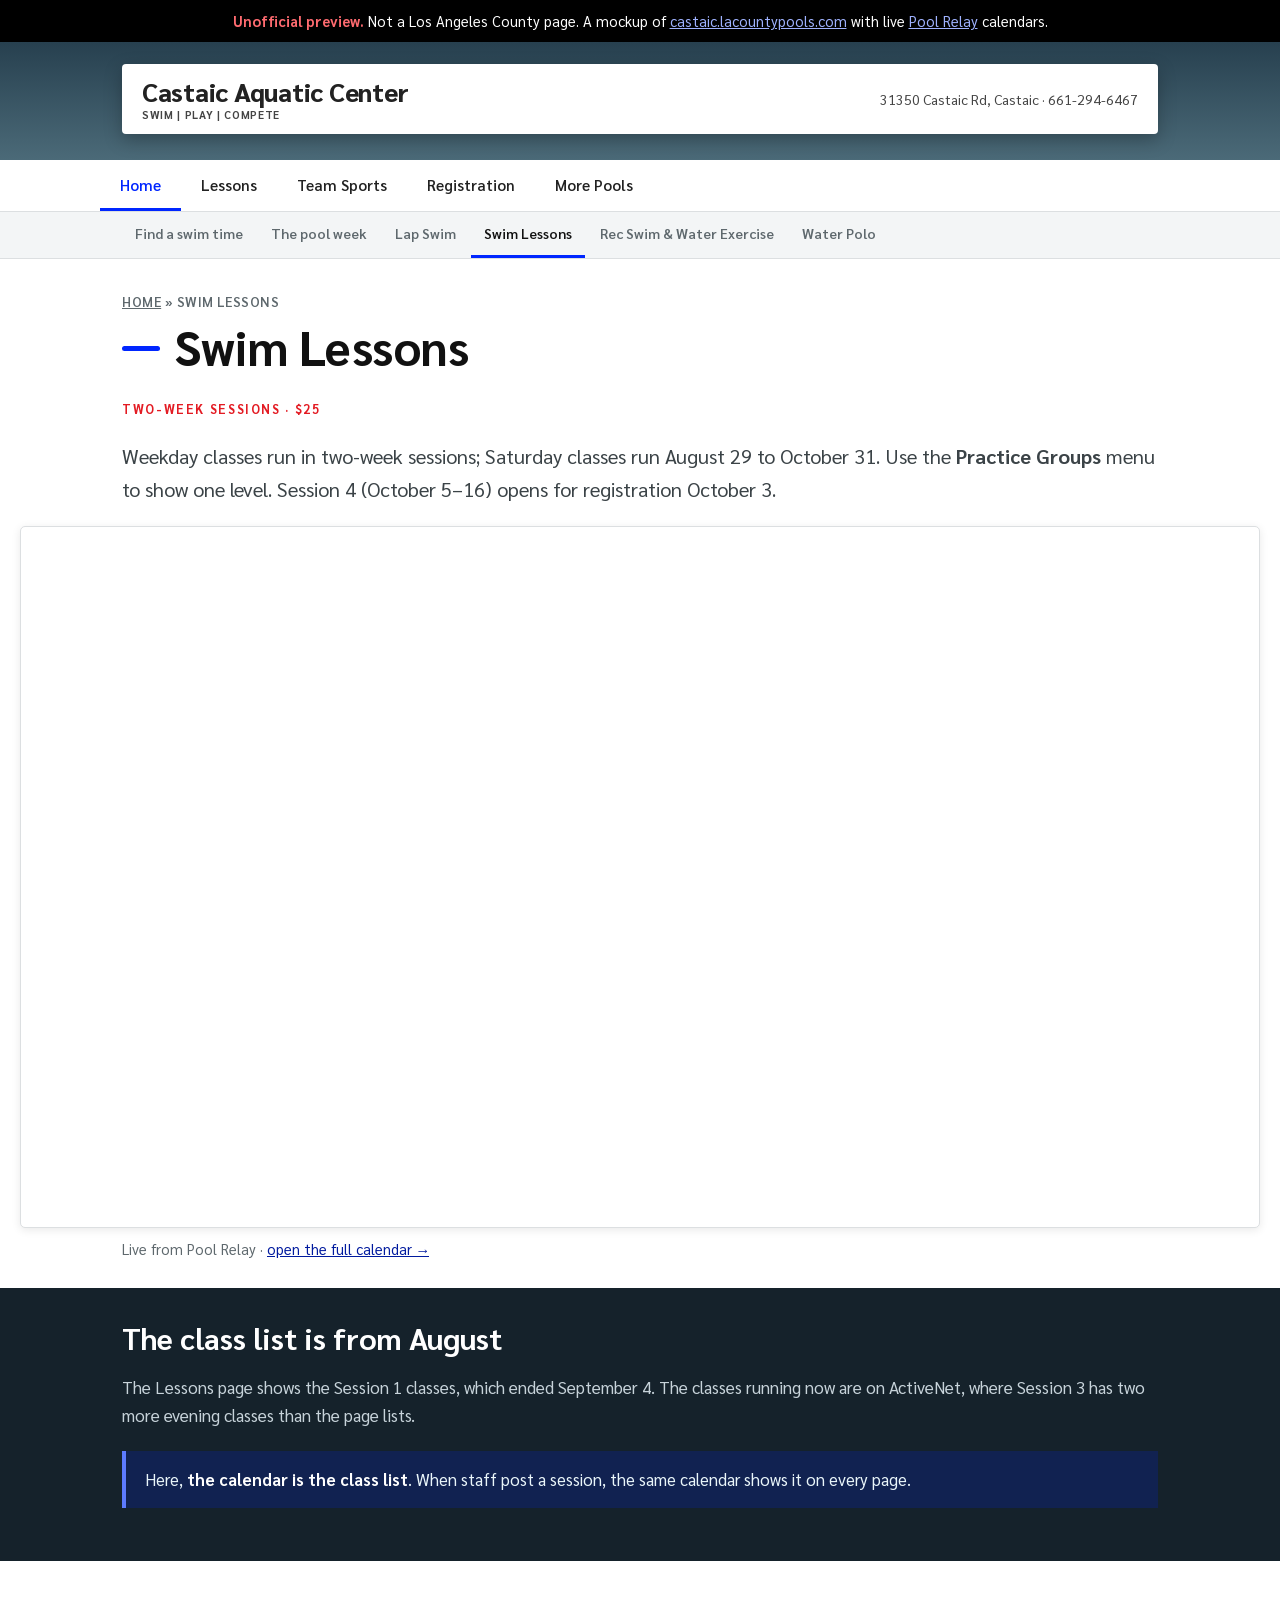
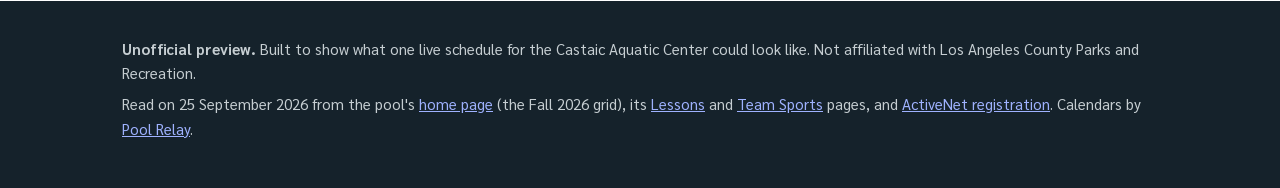
<file: swim-lessons.html>
<!DOCTYPE html>
<!--
  UNOFFICIAL PREVIEW. Not a Los Angeles County website.
  Generated by build.py — edit that, not this file.
-->
<html lang="en">
<head>
<meta charset="utf-8">
<meta name="viewport" content="width=device-width, initial-scale=1">
<meta name="robots" content="noindex, nofollow">
<title>Swim Lessons — Castaic Aquatic Center (preview)</title>
<meta name="description" content="Swim lessons by level.">
<link rel="preconnect" href="https://fonts.googleapis.com">
<link rel="preconnect" href="https://fonts.gstatic.com" crossorigin>
<link href="https://fonts.googleapis.com/css2?family=Sarabun:wght@400;600;700;800&display=swap" rel="stylesheet">
<link rel="stylesheet" href="style.css">
</head>
<body>

<div class="ribbon">
  <b>Unofficial preview.</b> Not a Los Angeles County page. A mockup of
  <a href="https://castaic.lacountypools.com/" target="_blank" rel="noopener">castaic.lacountypools.com</a> with live
  <a href="https://www.poolrelay.com" target="_blank" rel="noopener">Pool&nbsp;Relay</a> calendars.
</div>

<header class="brandbar">
  <div class="wrap">
    <div class="inner">
      <a class="mark" href="index.html">Castaic Aquatic Center<span class="city">SWIM | PLAY | COMPETE</span></a>
      <div class="tel">31350 Castaic Rd, Castaic &middot; 661-294-6467</div>
    </div>
  </div>
</header>

<nav class="main">
  <ul>
    <li class="on"><a href="index.html">Home</a></li>
    <li><a href="https://castaic.lacountypools.com/lessons-fall/" target="_blank" rel="noopener">Lessons</a></li>
    <li><a href="https://castaic.lacountypools.com/sports-fall/" target="_blank" rel="noopener">Team Sports</a></li>
    <li><a href="https://anc.apm.activecommunities.com/losangelescounty/activity/search?onlineSiteId=0&amp;activity_select_param=2&amp;center_ids=263&amp;viewMode=list" target="_blank" rel="noopener">Registration</a></li>
    <li><a href="https://lacountypools.com" target="_blank" rel="noopener">More Pools</a></li>
  </ul>
</nav>

<nav class="sub">
  <ul>
    <li><a href="index.html">Find a swim time</a></li>
    <li><a href="week.html">The pool week</a></li>
    <li><a href="lap-swim.html">Lap Swim</a></li>
    <li class="on"><a href="swim-lessons.html">Swim Lessons</a></li>
    <li><a href="rec-swim.html">Rec Swim &amp; Water Exercise</a></li>
    <li><a href="water-polo.html">Water Polo</a></li>
  </ul>
</nav>

<section class="wrap hero">
  <div class="crumb"><a href="index.html">Home</a> &raquo; Swim Lessons</div>
  <h1>Swim Lessons</h1>
  <p class="kicker">Two-week sessions &middot; $25</p>
  <p class="lead">Weekday classes run in two-week sessions; Saturday classes run August 29 to October 31.
  Use the <strong>Practice Groups</strong> menu to show one level. Session 4 (October 5&ndash;16) opens for
  registration October 3.</p>

  <div class="cal ">
    <iframe width="100%" height="640" src="https://www.poolrelay.com/embed/1MbB9BQQR4z5zvvAvSFLvW"
            title="Castaic Aquatic Center — swim lessons" loading="lazy"></iframe>
  </div>
  <p class="capt">Live from Pool Relay &middot;
    <a href="https://www.poolrelay.com/v/1MbB9BQQR4z5zvvAvSFLvW" target="_blank" rel="noopener">open the full calendar &rarr;</a>
  </p>

</section>

<div class="trail">
  <div class="wrap">
    <h2>The class list is from August</h2>
    <p>The Lessons page shows the Session 1 classes, which ended September 4. The classes running now are
    on ActiveNet, where Session 3 has two more evening classes than the page lists.</p>
    <p class="answer">Here, <b>the calendar is the class list</b>. When staff post a session, the same
    calendar shows it on every page.</p>
  </div>
</div>


<footer>
  <div class="wrap">
    <p><strong>Unofficial preview.</strong> Built to show what one live schedule for the Castaic Aquatic
    Center could look like. Not affiliated with Los Angeles County Parks and Recreation.</p>
    <p>Read on 25 September 2026 from the pool's <a href="https://castaic.lacountypools.com/" target="_blank" rel="noopener">home page</a>
    (the Fall 2026 grid), its <a href="https://castaic.lacountypools.com/lessons-fall/" target="_blank" rel="noopener">Lessons</a> and
    <a href="https://castaic.lacountypools.com/sports-fall/" target="_blank" rel="noopener">Team Sports</a> pages, and
    <a href="https://anc.apm.activecommunities.com/losangelescounty/activity/search?onlineSiteId=0&amp;activity_select_param=2&amp;center_ids=263&amp;viewMode=list" target="_blank" rel="noopener">ActiveNet registration</a>. Calendars by
    <a href="https://www.poolrelay.com" target="_blank" rel="noopener">Pool Relay</a>.</p>
  </div>
</footer>

</body>
</html>
</file>
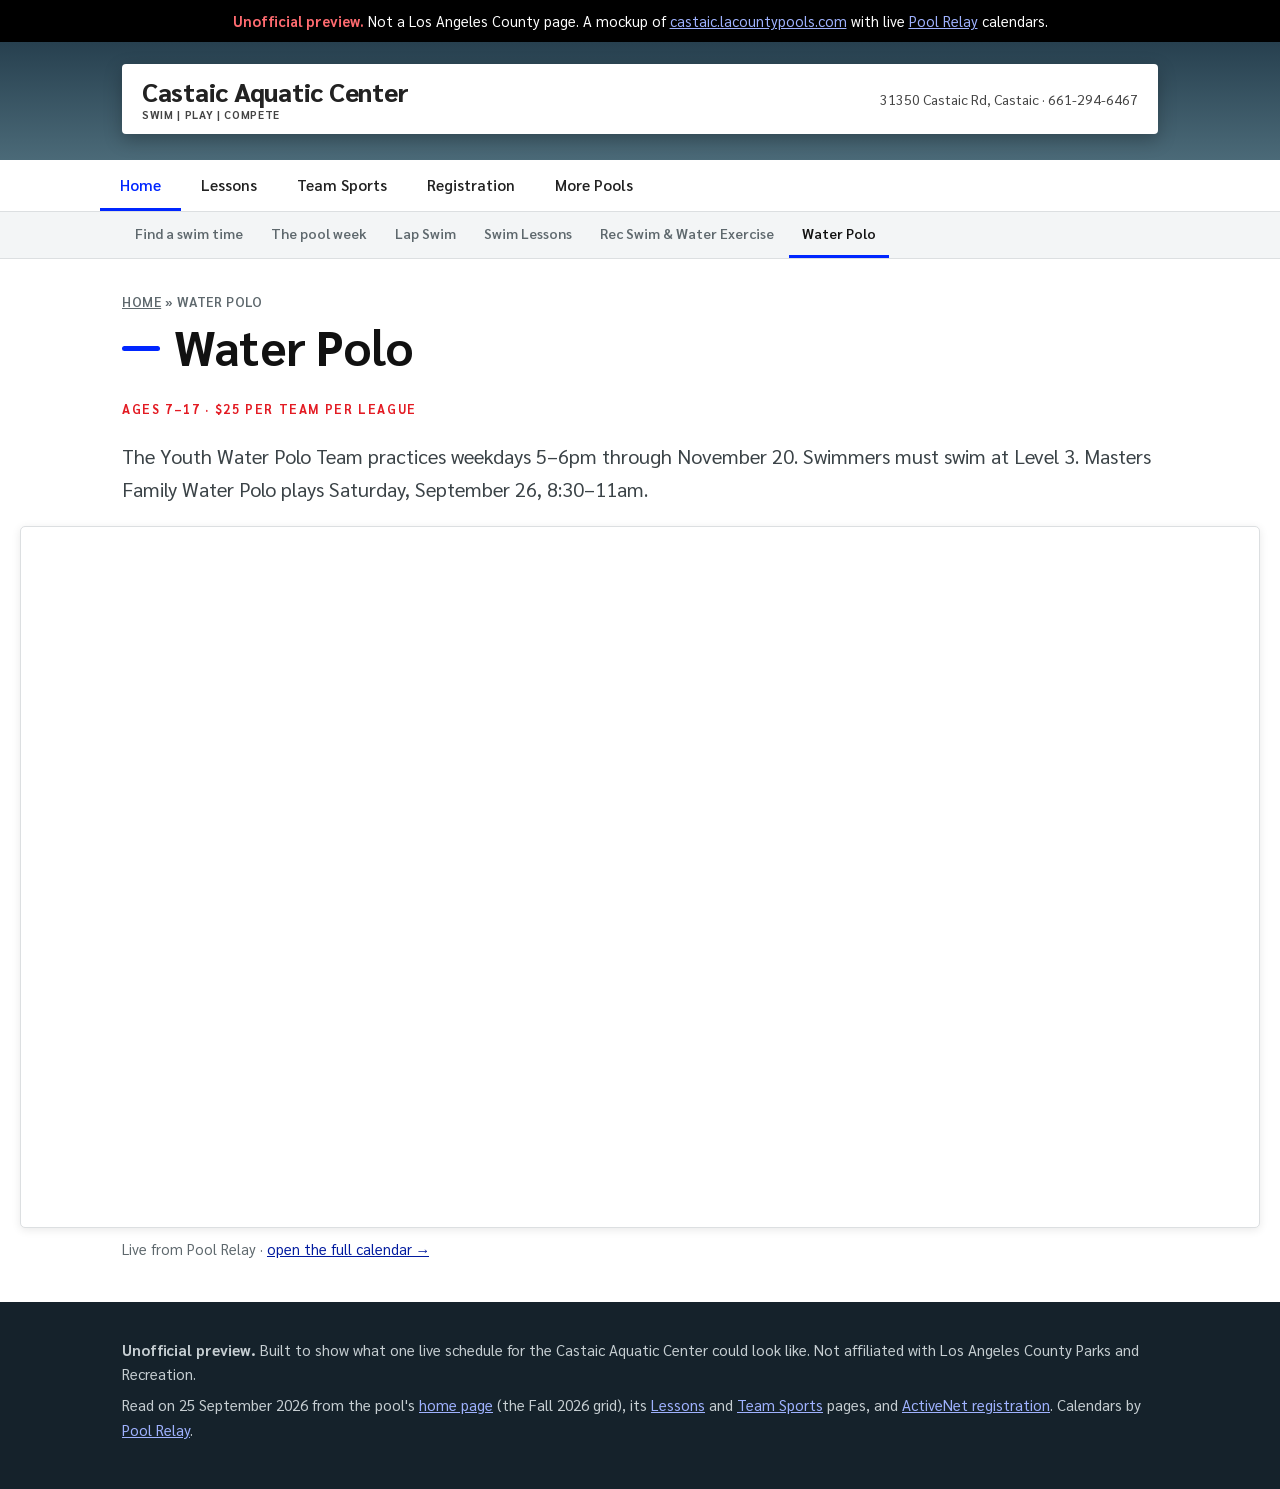
<file: water-polo.html>
<!DOCTYPE html>
<!--
  UNOFFICIAL PREVIEW. Not a Los Angeles County website.
  Generated by build.py — edit that, not this file.
-->
<html lang="en">
<head>
<meta charset="utf-8">
<meta name="viewport" content="width=device-width, initial-scale=1">
<meta name="robots" content="noindex, nofollow">
<title>Water Polo — Castaic Aquatic Center (preview)</title>
<meta name="description" content="Youth water polo team and Masters Family water polo.">
<link rel="preconnect" href="https://fonts.googleapis.com">
<link rel="preconnect" href="https://fonts.gstatic.com" crossorigin>
<link href="https://fonts.googleapis.com/css2?family=Sarabun:wght@400;600;700;800&display=swap" rel="stylesheet">
<link rel="stylesheet" href="style.css">
</head>
<body>

<div class="ribbon">
  <b>Unofficial preview.</b> Not a Los Angeles County page. A mockup of
  <a href="https://castaic.lacountypools.com/" target="_blank" rel="noopener">castaic.lacountypools.com</a> with live
  <a href="https://www.poolrelay.com" target="_blank" rel="noopener">Pool&nbsp;Relay</a> calendars.
</div>

<header class="brandbar">
  <div class="wrap">
    <div class="inner">
      <a class="mark" href="index.html">Castaic Aquatic Center<span class="city">SWIM | PLAY | COMPETE</span></a>
      <div class="tel">31350 Castaic Rd, Castaic &middot; 661-294-6467</div>
    </div>
  </div>
</header>

<nav class="main">
  <ul>
    <li class="on"><a href="index.html">Home</a></li>
    <li><a href="https://castaic.lacountypools.com/lessons-fall/" target="_blank" rel="noopener">Lessons</a></li>
    <li><a href="https://castaic.lacountypools.com/sports-fall/" target="_blank" rel="noopener">Team Sports</a></li>
    <li><a href="https://anc.apm.activecommunities.com/losangelescounty/activity/search?onlineSiteId=0&amp;activity_select_param=2&amp;center_ids=263&amp;viewMode=list" target="_blank" rel="noopener">Registration</a></li>
    <li><a href="https://lacountypools.com" target="_blank" rel="noopener">More Pools</a></li>
  </ul>
</nav>

<nav class="sub">
  <ul>
    <li><a href="index.html">Find a swim time</a></li>
    <li><a href="week.html">The pool week</a></li>
    <li><a href="lap-swim.html">Lap Swim</a></li>
    <li><a href="swim-lessons.html">Swim Lessons</a></li>
    <li><a href="rec-swim.html">Rec Swim &amp; Water Exercise</a></li>
    <li class="on"><a href="water-polo.html">Water Polo</a></li>
  </ul>
</nav>

<section class="wrap hero">
  <div class="crumb"><a href="index.html">Home</a> &raquo; Water Polo</div>
  <h1>Water Polo</h1>
  <p class="kicker">Ages 7&ndash;17 &middot; $25 per team per league</p>
  <p class="lead">The Youth Water Polo Team practices weekdays 5&ndash;6pm through November 20. Swimmers
  must swim at Level 3. Masters Family Water Polo plays Saturday, September 26, 8:30&ndash;11am.</p>

  <div class="cal ">
    <iframe width="100%" height="640" src="https://www.poolrelay.com/embed/FeqLr6dg7dmWVv650PO6tv"
            title="Castaic Aquatic Center — water polo" loading="lazy"></iframe>
  </div>
  <p class="capt">Live from Pool Relay &middot;
    <a href="https://www.poolrelay.com/v/FeqLr6dg7dmWVv650PO6tv" target="_blank" rel="noopener">open the full calendar &rarr;</a>
  </p>

</section>


<footer>
  <div class="wrap">
    <p><strong>Unofficial preview.</strong> Built to show what one live schedule for the Castaic Aquatic
    Center could look like. Not affiliated with Los Angeles County Parks and Recreation.</p>
    <p>Read on 25 September 2026 from the pool's <a href="https://castaic.lacountypools.com/" target="_blank" rel="noopener">home page</a>
    (the Fall 2026 grid), its <a href="https://castaic.lacountypools.com/lessons-fall/" target="_blank" rel="noopener">Lessons</a> and
    <a href="https://castaic.lacountypools.com/sports-fall/" target="_blank" rel="noopener">Team Sports</a> pages, and
    <a href="https://anc.apm.activecommunities.com/losangelescounty/activity/search?onlineSiteId=0&amp;activity_select_param=2&amp;center_ids=263&amp;viewMode=list" target="_blank" rel="noopener">ActiveNet registration</a>. Calendars by
    <a href="https://www.poolrelay.com" target="_blank" rel="noopener">Pool Relay</a>.</p>
  </div>
</footer>

</body>
</html>
</file>
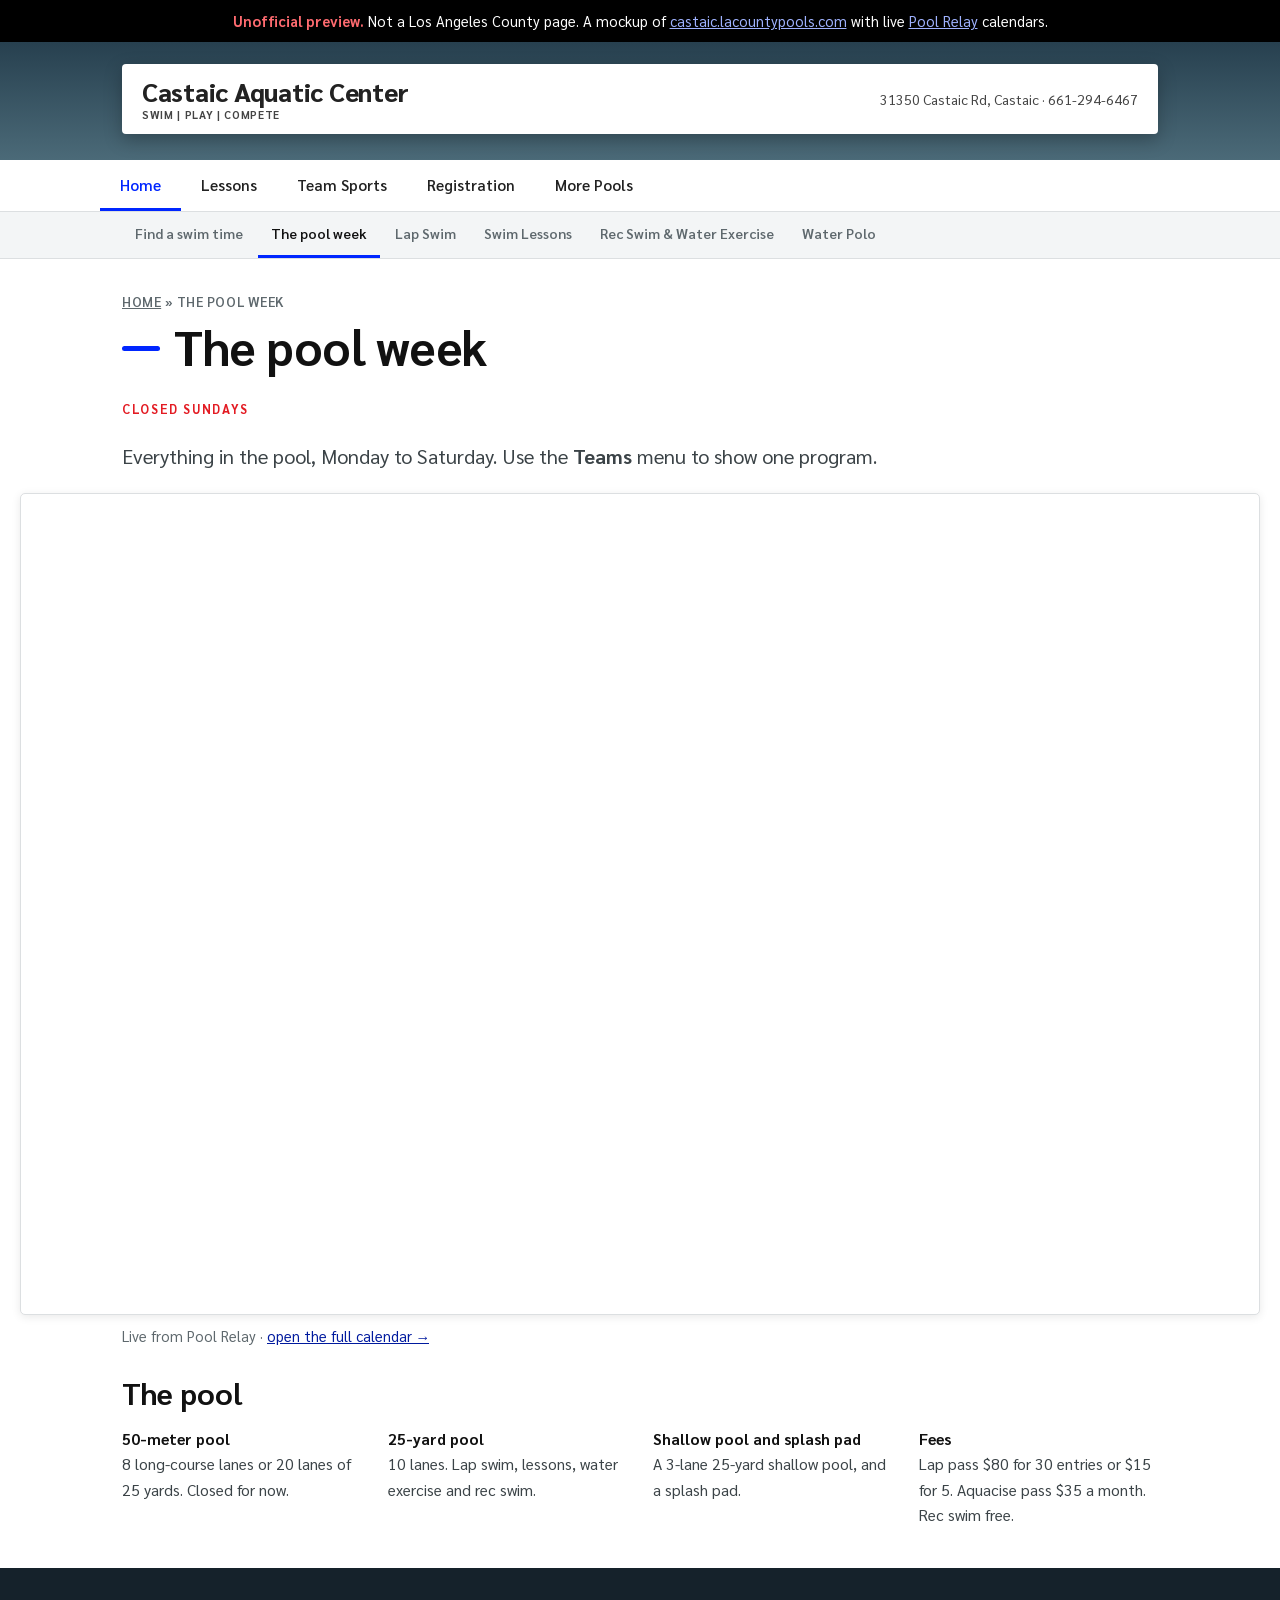
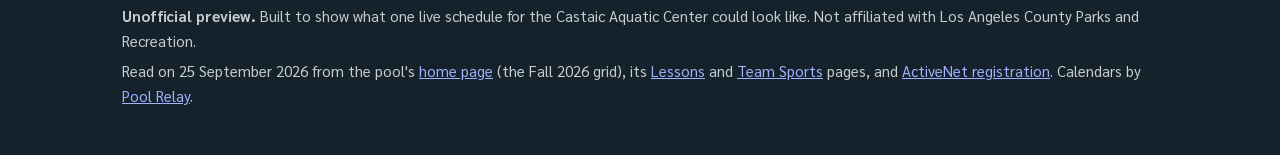
<file: week.html>
<!DOCTYPE html>
<!--
  UNOFFICIAL PREVIEW. Not a Los Angeles County website.
  Generated by build.py — edit that, not this file.
-->
<html lang="en">
<head>
<meta charset="utf-8">
<meta name="viewport" content="width=device-width, initial-scale=1">
<meta name="robots" content="noindex, nofollow">
<title>The pool week — Castaic Aquatic Center (preview)</title>
<meta name="description" content="Everything in the pool for the week.">
<link rel="preconnect" href="https://fonts.googleapis.com">
<link rel="preconnect" href="https://fonts.gstatic.com" crossorigin>
<link href="https://fonts.googleapis.com/css2?family=Sarabun:wght@400;600;700;800&display=swap" rel="stylesheet">
<link rel="stylesheet" href="style.css">
</head>
<body>

<div class="ribbon">
  <b>Unofficial preview.</b> Not a Los Angeles County page. A mockup of
  <a href="https://castaic.lacountypools.com/" target="_blank" rel="noopener">castaic.lacountypools.com</a> with live
  <a href="https://www.poolrelay.com" target="_blank" rel="noopener">Pool&nbsp;Relay</a> calendars.
</div>

<header class="brandbar">
  <div class="wrap">
    <div class="inner">
      <a class="mark" href="index.html">Castaic Aquatic Center<span class="city">SWIM | PLAY | COMPETE</span></a>
      <div class="tel">31350 Castaic Rd, Castaic &middot; 661-294-6467</div>
    </div>
  </div>
</header>

<nav class="main">
  <ul>
    <li class="on"><a href="index.html">Home</a></li>
    <li><a href="https://castaic.lacountypools.com/lessons-fall/" target="_blank" rel="noopener">Lessons</a></li>
    <li><a href="https://castaic.lacountypools.com/sports-fall/" target="_blank" rel="noopener">Team Sports</a></li>
    <li><a href="https://anc.apm.activecommunities.com/losangelescounty/activity/search?onlineSiteId=0&amp;activity_select_param=2&amp;center_ids=263&amp;viewMode=list" target="_blank" rel="noopener">Registration</a></li>
    <li><a href="https://lacountypools.com" target="_blank" rel="noopener">More Pools</a></li>
  </ul>
</nav>

<nav class="sub">
  <ul>
    <li><a href="index.html">Find a swim time</a></li>
    <li class="on"><a href="week.html">The pool week</a></li>
    <li><a href="lap-swim.html">Lap Swim</a></li>
    <li><a href="swim-lessons.html">Swim Lessons</a></li>
    <li><a href="rec-swim.html">Rec Swim &amp; Water Exercise</a></li>
    <li><a href="water-polo.html">Water Polo</a></li>
  </ul>
</nav>

<section class="wrap hero">
  <div class="crumb"><a href="index.html">Home</a> &raquo; The pool week</div>
  <h1>The pool week</h1>
  <p class="kicker">Closed Sundays</p>
  <p class="lead">Everything in the pool, Monday to Saturday. Use the <strong>Teams</strong> menu to show
  one program.</p>

  <div class="cal tall">
    <iframe width="100%" height="640" src="https://www.poolrelay.com/embed/R07JQHtJ4XjdAAarm8ofK7"
            title="Castaic Aquatic Center — the pool week" loading="lazy"></iframe>
  </div>
  <p class="capt">Live from Pool Relay &middot;
    <a href="https://www.poolrelay.com/v/R07JQHtJ4XjdAAarm8ofK7" target="_blank" rel="noopener">open the full calendar &rarr;</a>
  </p>

</section>

<section class="wrap">
  <h2>The pool</h2>
  <div class="facts">
    <div><b>50-meter pool</b>8 long-course lanes or 20 lanes of 25 yards. Closed for now.</div>
    <div><b>25-yard pool</b>10 lanes. Lap swim, lessons, water exercise and rec swim.</div>
    <div><b>Shallow pool and splash pad</b>A 3-lane 25-yard shallow pool, and a splash pad.</div>
    <div><b>Fees</b>Lap pass $80 for 30 entries or $15 for 5. Aquacise pass $35 a month. Rec swim
    free.</div>
  </div>
</section>


<footer>
  <div class="wrap">
    <p><strong>Unofficial preview.</strong> Built to show what one live schedule for the Castaic Aquatic
    Center could look like. Not affiliated with Los Angeles County Parks and Recreation.</p>
    <p>Read on 25 September 2026 from the pool's <a href="https://castaic.lacountypools.com/" target="_blank" rel="noopener">home page</a>
    (the Fall 2026 grid), its <a href="https://castaic.lacountypools.com/lessons-fall/" target="_blank" rel="noopener">Lessons</a> and
    <a href="https://castaic.lacountypools.com/sports-fall/" target="_blank" rel="noopener">Team Sports</a> pages, and
    <a href="https://anc.apm.activecommunities.com/losangelescounty/activity/search?onlineSiteId=0&amp;activity_select_param=2&amp;center_ids=263&amp;viewMode=list" target="_blank" rel="noopener">ActiveNet registration</a>. Calendars by
    <a href="https://www.poolrelay.com" target="_blank" rel="noopener">Pool Relay</a>.</p>
  </div>
</footer>

</body>
</html>
</file>
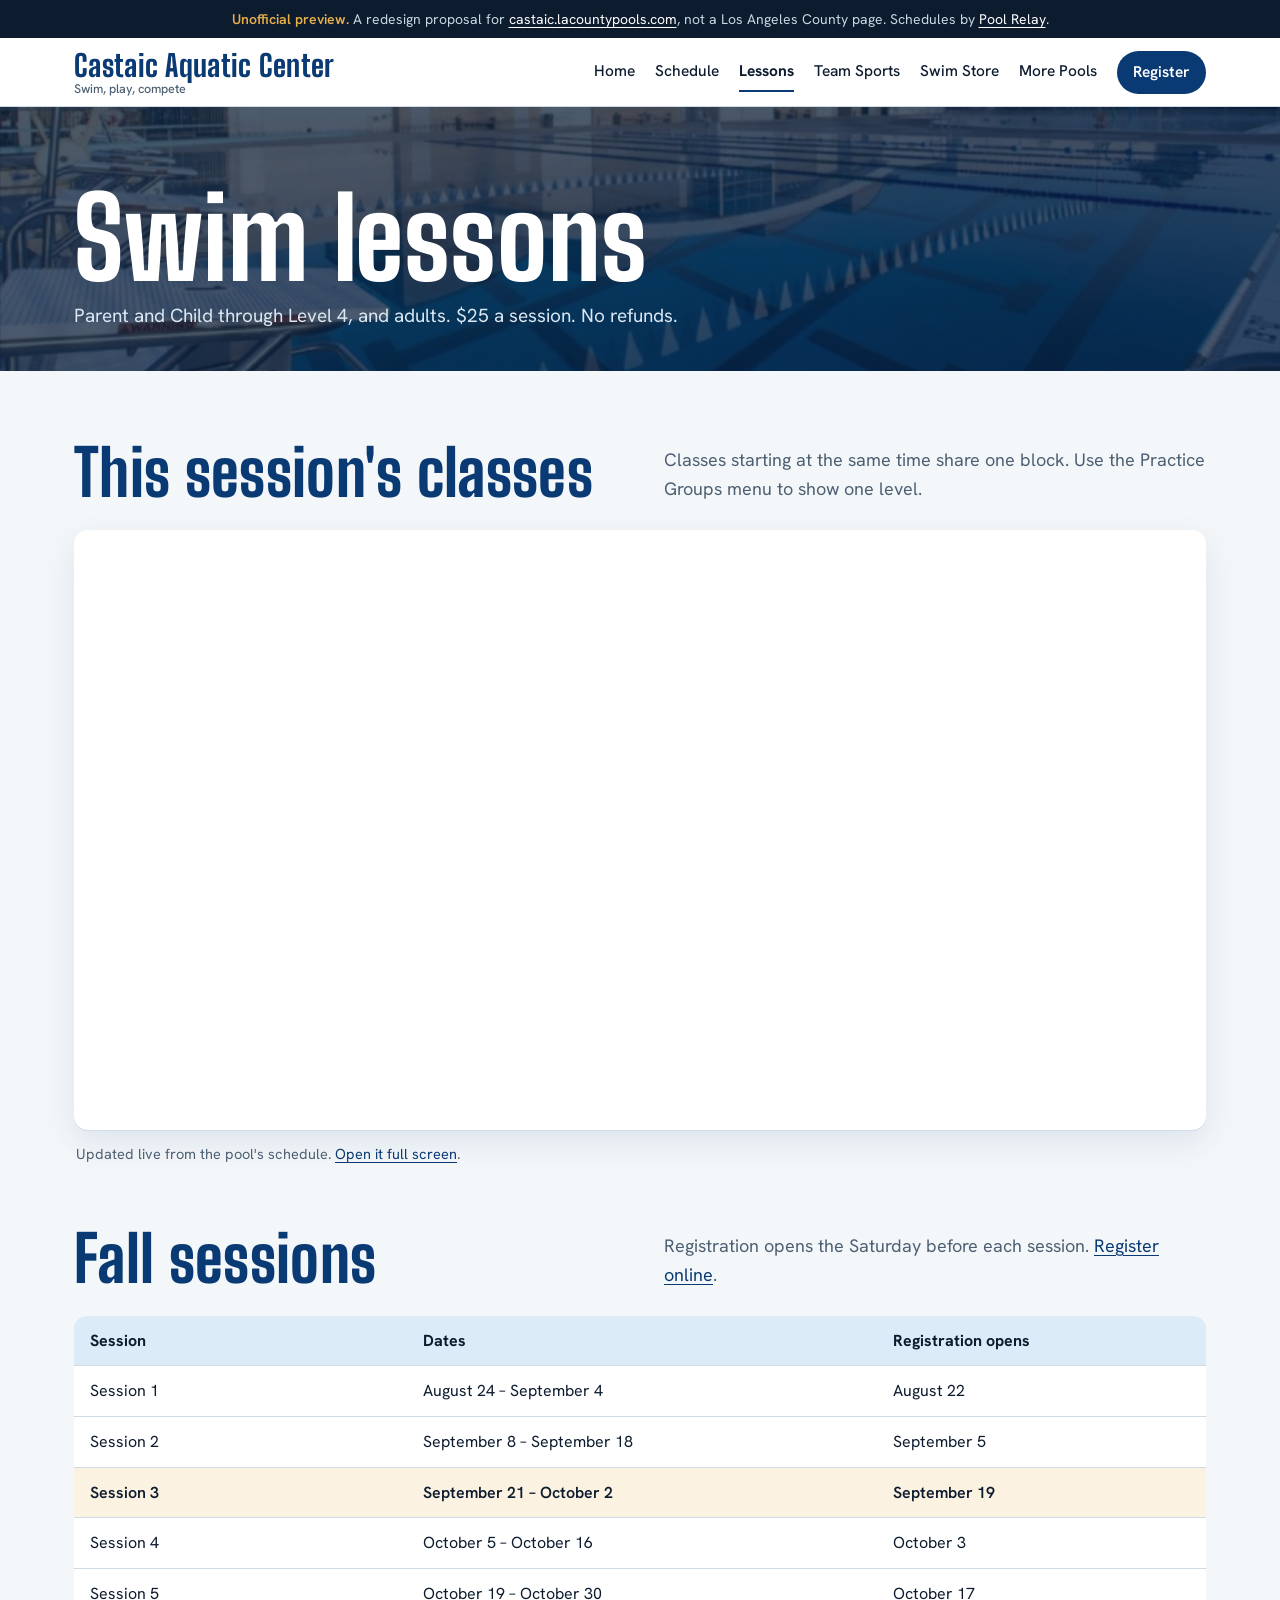
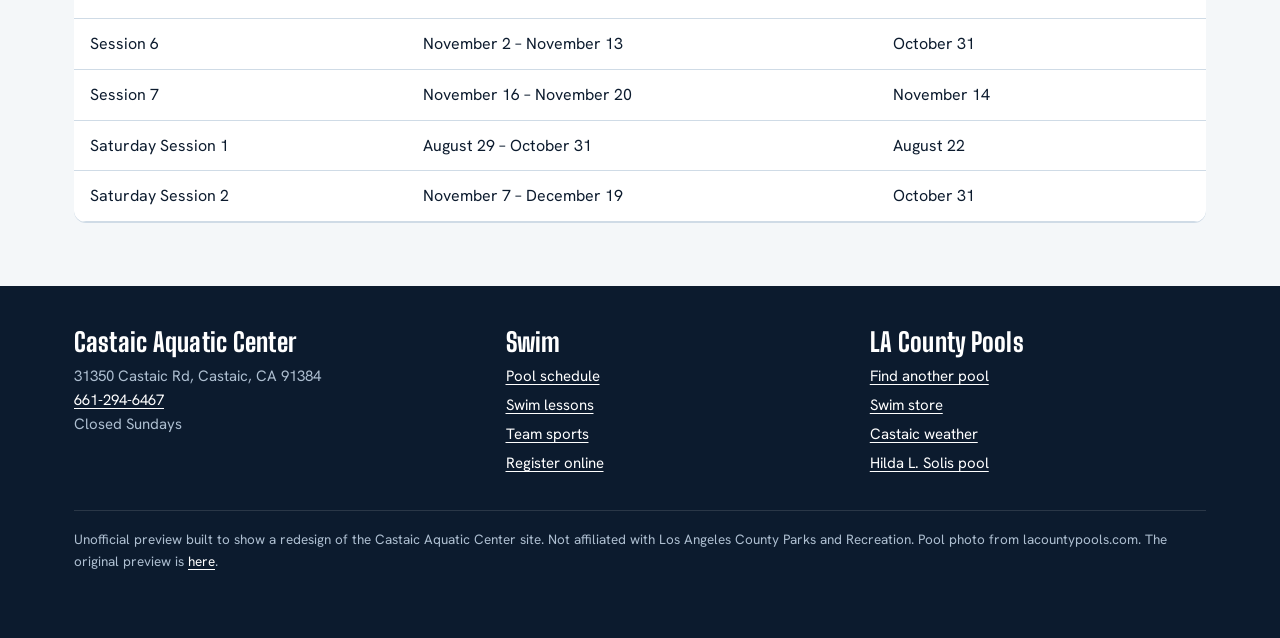
<file: v2/lessons.html>
<!DOCTYPE html>
<!-- UNOFFICIAL PREVIEW. A redesign proposal, not a Los Angeles County website. Generated by build.py. -->
<html lang="en">
<head>
<meta charset="utf-8">
<meta name="viewport" content="width=device-width, initial-scale=1">
<meta name="robots" content="noindex, nofollow">
<title>Swim lessons — Castaic Aquatic Center</title>
<meta name="description" content="Swim lessons by level and session.">
<link rel="preconnect" href="https://fonts.googleapis.com">
<link rel="preconnect" href="https://fonts.gstatic.com" crossorigin>
<link href="https://fonts.googleapis.com/css2?family=Big+Shoulders+Display:wght@700;800&family=Hanken+Grotesk:wght@400;500;600;700&display=swap" rel="stylesheet">
<link rel="stylesheet" href="style.css">
</head>
<body>
<div class="ribbon"><b>Unofficial preview.</b> A redesign proposal for
  <a href="https://castaic.lacountypools.com/" target="_blank" rel="noopener">castaic.lacountypools.com</a>, not a Los Angeles County page.
  Schedules by <a href="https://www.poolrelay.com" target="_blank" rel="noopener">Pool Relay</a>.</div>

<header class="top">
  <div class="wrap">
    <a class="brand" href="index.html">Castaic Aquatic Center<small>Swim, play, compete</small></a>
    <nav aria-label="Main">
      <a href="index.html">Home</a>
      <a href="schedule.html">Schedule</a>
      <a href="lessons.html" aria-current="page">Lessons</a>
      <a href="team-sports.html">Team Sports</a>
      <a href="https://www.swimoutlet.com/lacitypools/" target="_blank" rel="noopener">Swim Store</a>
      <a href="https://lacountypools.com" target="_blank" rel="noopener">More Pools</a>
      <a class="register" href="https://anc.apm.activecommunities.com/losangelescounty/activity/search?onlineSiteId=0&amp;days_of_week=0000000&amp;activity_select_param=2&amp;center_ids=263&amp;viewMode=list" target="_blank" rel="noopener">Register</a>
    </nav>
  </div>
</header>

<main>

<section class="pagehead"><div class="wrap">
  <h1>Swim lessons</h1>
  <p>Parent and Child through Level 4, and adults. $25 a session. No refunds.</p>
</div></section>

<section class="block"><div class="wrap">
  <div class="intro">
    <h2>This session's classes</h2>
    <p>Classes starting at the same time share one block. Use the Practice Groups menu to show one level.</p>
  </div>
  <div class="cal "><iframe width="100%" height="640" src="https://www.poolrelay.com/embed/1MbB9BQQR4z5zvvAvSFLvW" title="Castaic Aquatic Center swim lessons" loading="lazy"></iframe></div>
    <p class="capt">Updated live from the pool's schedule. <a href="https://www.poolrelay.com/v/1MbB9BQQR4z5zvvAvSFLvW" target="_blank" rel="noopener">Open it full screen</a>.</p>
</div></section>

<section class="block" style="padding-top:0"><div class="wrap">
  <div class="intro">
    <h2>Fall sessions</h2>
    <p>Registration opens the Saturday before each session. <a href="https://anc.apm.activecommunities.com/losangelescounty/activity/search?onlineSiteId=0&amp;days_of_week=0000000&amp;activity_select_param=2&amp;center_ids=263&amp;viewMode=list" target="_blank" rel="noopener">Register online</a>.</p>
  </div>
  <div class="scroll">
  <table class="sessions">
    <thead><tr><th>Session</th><th>Dates</th><th>Registration opens</th></tr></thead>
    <tbody>
      <tr><td>Session 1</td><td>August 24 &ndash; September 4</td><td>August 22</td></tr>
      <tr><td>Session 2</td><td>September 8 &ndash; September 18</td><td>September 5</td></tr>
      <tr class="current"><td>Session 3</td><td>September 21 &ndash; October 2</td><td>September 19</td></tr>
      <tr><td>Session 4</td><td>October 5 &ndash; October 16</td><td>October 3</td></tr>
      <tr><td>Session 5</td><td>October 19 &ndash; October 30</td><td>October 17</td></tr>
      <tr><td>Session 6</td><td>November 2 &ndash; November 13</td><td>October 31</td></tr>
      <tr><td>Session 7</td><td>November 16 &ndash; November 20</td><td>November 14</td></tr>
      <tr><td>Saturday Session 1</td><td>August 29 &ndash; October 31</td><td>August 22</td></tr>
      <tr><td>Saturday Session 2</td><td>November 7 &ndash; December 19</td><td>October 31</td></tr>
    </tbody>
  </table>
  </div>
</div></section>

</main>

<footer>
  <div class="wrap">
    <div class="cols">
      <div>
        <h3>Castaic Aquatic Center</h3>
        31350 Castaic Rd, Castaic, CA 91384<br>
        <a href="tel:+16612946467">661-294-6467</a><br>
        Closed Sundays
      </div>
      <div>
        <h3>Swim</h3>
        <ul>
          <li><a href="schedule.html">Pool schedule</a></li>
          <li><a href="lessons.html">Swim lessons</a></li>
          <li><a href="team-sports.html">Team sports</a></li>
          <li><a href="https://anc.apm.activecommunities.com/losangelescounty/activity/search?onlineSiteId=0&amp;days_of_week=0000000&amp;activity_select_param=2&amp;center_ids=263&amp;viewMode=list" target="_blank" rel="noopener">Register online</a></li>
        </ul>
      </div>
      <div>
        <h3>LA County Pools</h3>
        <ul>
          <li><a href="https://lacountypools.com" target="_blank" rel="noopener">Find another pool</a></li>
          <li><a href="https://www.swimoutlet.com/lacitypools/" target="_blank" rel="noopener">Swim store</a></li>
          <li><a href="https://forecast7.com/en/34d49n118d63/castaic/?unit=us" target="_blank" rel="noopener">Castaic weather</a></li>
          <li><a href="https://hilda.lacountypools.com/" target="_blank" rel="noopener">Hilda L. Solis pool</a></li>
        </ul>
      </div>
    </div>
    <p class="fine">Unofficial preview built to show a redesign of the Castaic Aquatic Center site. Not affiliated with
    Los Angeles County Parks and Recreation. Pool photo from lacountypools.com. The original preview is
    <a href="../index.html">here</a>.</p>
  </div>
</footer>

</body>
</html>
</file>
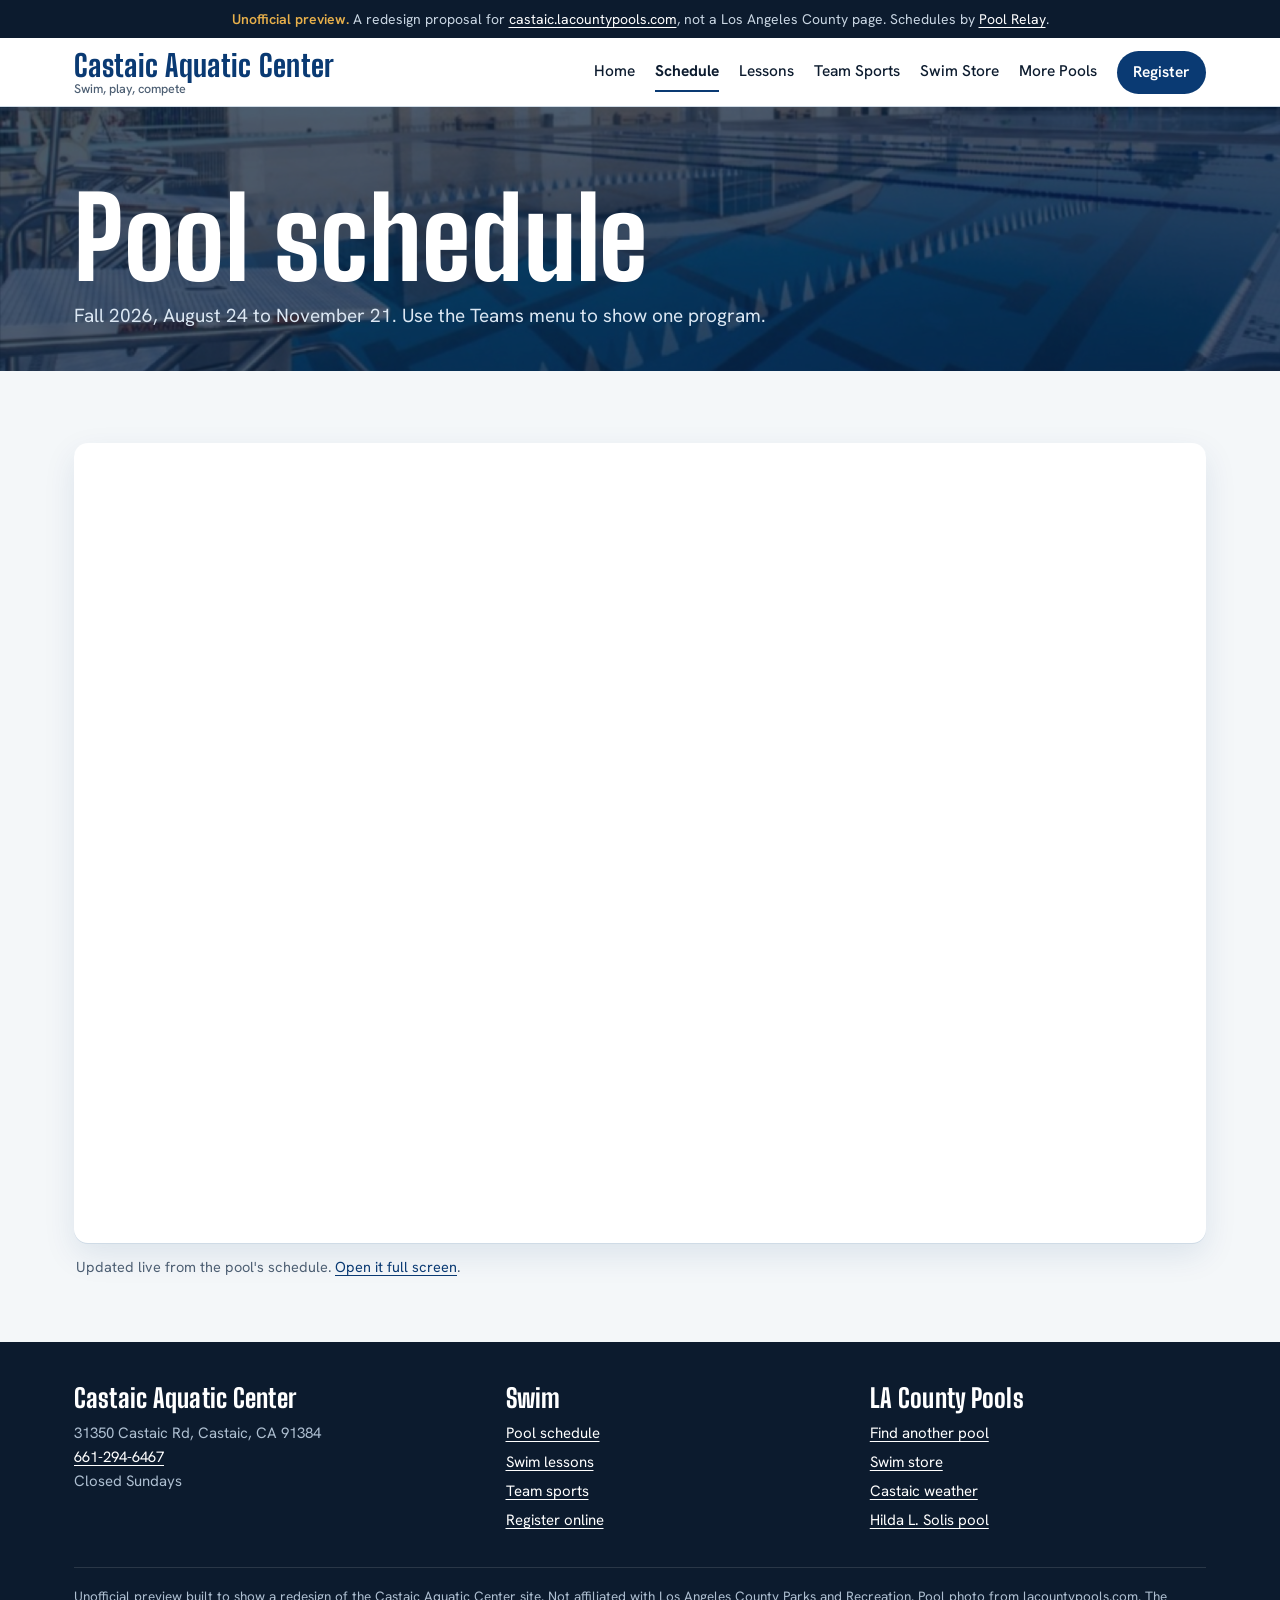
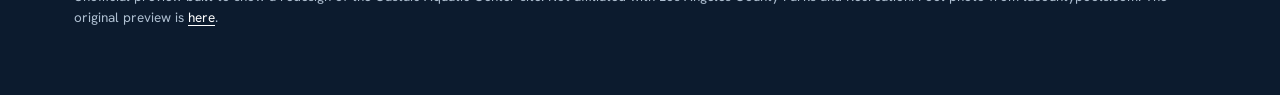
<file: v2/schedule.html>
<!DOCTYPE html>
<!-- UNOFFICIAL PREVIEW. A redesign proposal, not a Los Angeles County website. Generated by build.py. -->
<html lang="en">
<head>
<meta charset="utf-8">
<meta name="viewport" content="width=device-width, initial-scale=1">
<meta name="robots" content="noindex, nofollow">
<title>Pool schedule — Castaic Aquatic Center</title>
<meta name="description" content="The week at the Castaic Aquatic Center.">
<link rel="preconnect" href="https://fonts.googleapis.com">
<link rel="preconnect" href="https://fonts.gstatic.com" crossorigin>
<link href="https://fonts.googleapis.com/css2?family=Big+Shoulders+Display:wght@700;800&family=Hanken+Grotesk:wght@400;500;600;700&display=swap" rel="stylesheet">
<link rel="stylesheet" href="style.css">
</head>
<body>
<div class="ribbon"><b>Unofficial preview.</b> A redesign proposal for
  <a href="https://castaic.lacountypools.com/" target="_blank" rel="noopener">castaic.lacountypools.com</a>, not a Los Angeles County page.
  Schedules by <a href="https://www.poolrelay.com" target="_blank" rel="noopener">Pool Relay</a>.</div>

<header class="top">
  <div class="wrap">
    <a class="brand" href="index.html">Castaic Aquatic Center<small>Swim, play, compete</small></a>
    <nav aria-label="Main">
      <a href="index.html">Home</a>
      <a href="schedule.html" aria-current="page">Schedule</a>
      <a href="lessons.html">Lessons</a>
      <a href="team-sports.html">Team Sports</a>
      <a href="https://www.swimoutlet.com/lacitypools/" target="_blank" rel="noopener">Swim Store</a>
      <a href="https://lacountypools.com" target="_blank" rel="noopener">More Pools</a>
      <a class="register" href="https://anc.apm.activecommunities.com/losangelescounty/activity/search?onlineSiteId=0&amp;days_of_week=0000000&amp;activity_select_param=2&amp;center_ids=263&amp;viewMode=list" target="_blank" rel="noopener">Register</a>
    </nav>
  </div>
</header>

<main>

<section class="pagehead"><div class="wrap">
  <h1>Pool schedule</h1>
  <p>Fall 2026, August 24 to November 21. Use the Teams menu to show one program.</p>
</div></section>
<section class="block"><div class="wrap">
  <div class="cal tall"><iframe width="100%" height="640" src="https://www.poolrelay.com/embed/R07JQHtJ4XjdAAarm8ofK7" title="Castaic Aquatic Center, the week" loading="lazy"></iframe></div>
    <p class="capt">Updated live from the pool's schedule. <a href="https://www.poolrelay.com/v/R07JQHtJ4XjdAAarm8ofK7" target="_blank" rel="noopener">Open it full screen</a>.</p>
</div></section>

</main>

<footer>
  <div class="wrap">
    <div class="cols">
      <div>
        <h3>Castaic Aquatic Center</h3>
        31350 Castaic Rd, Castaic, CA 91384<br>
        <a href="tel:+16612946467">661-294-6467</a><br>
        Closed Sundays
      </div>
      <div>
        <h3>Swim</h3>
        <ul>
          <li><a href="schedule.html">Pool schedule</a></li>
          <li><a href="lessons.html">Swim lessons</a></li>
          <li><a href="team-sports.html">Team sports</a></li>
          <li><a href="https://anc.apm.activecommunities.com/losangelescounty/activity/search?onlineSiteId=0&amp;days_of_week=0000000&amp;activity_select_param=2&amp;center_ids=263&amp;viewMode=list" target="_blank" rel="noopener">Register online</a></li>
        </ul>
      </div>
      <div>
        <h3>LA County Pools</h3>
        <ul>
          <li><a href="https://lacountypools.com" target="_blank" rel="noopener">Find another pool</a></li>
          <li><a href="https://www.swimoutlet.com/lacitypools/" target="_blank" rel="noopener">Swim store</a></li>
          <li><a href="https://forecast7.com/en/34d49n118d63/castaic/?unit=us" target="_blank" rel="noopener">Castaic weather</a></li>
          <li><a href="https://hilda.lacountypools.com/" target="_blank" rel="noopener">Hilda L. Solis pool</a></li>
        </ul>
      </div>
    </div>
    <p class="fine">Unofficial preview built to show a redesign of the Castaic Aquatic Center site. Not affiliated with
    Los Angeles County Parks and Recreation. Pool photo from lacountypools.com. The original preview is
    <a href="../index.html">here</a>.</p>
  </div>
</footer>

</body>
</html>
</file>
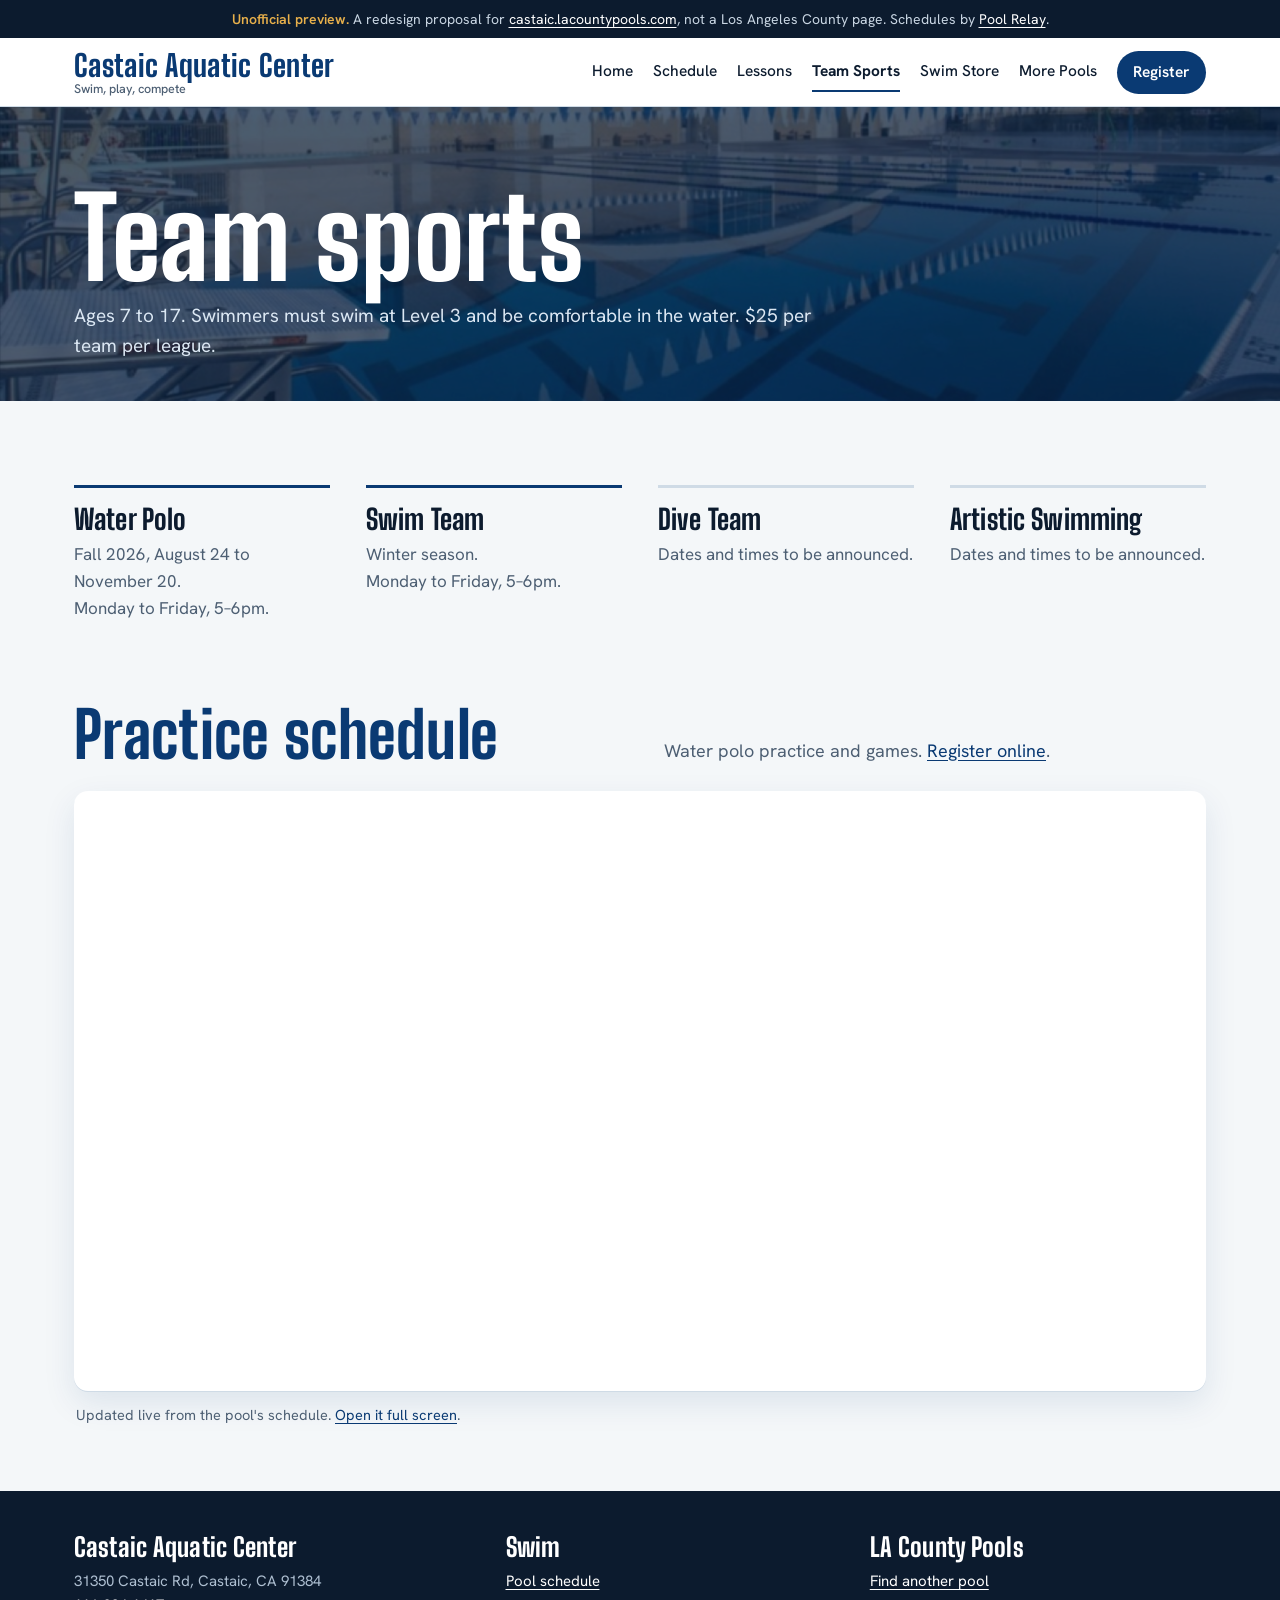
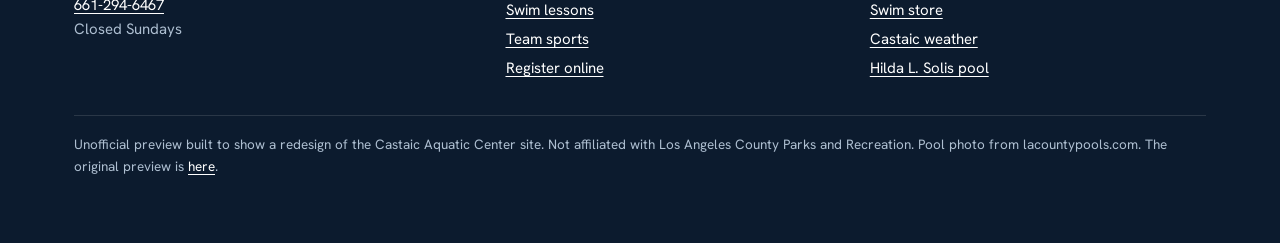
<file: v2/team-sports.html>
<!DOCTYPE html>
<!-- UNOFFICIAL PREVIEW. A redesign proposal, not a Los Angeles County website. Generated by build.py. -->
<html lang="en">
<head>
<meta charset="utf-8">
<meta name="viewport" content="width=device-width, initial-scale=1">
<meta name="robots" content="noindex, nofollow">
<title>Team sports — Castaic Aquatic Center</title>
<meta name="description" content="Water polo, swim team, dive team and artistic swimming.">
<link rel="preconnect" href="https://fonts.googleapis.com">
<link rel="preconnect" href="https://fonts.gstatic.com" crossorigin>
<link href="https://fonts.googleapis.com/css2?family=Big+Shoulders+Display:wght@700;800&family=Hanken+Grotesk:wght@400;500;600;700&display=swap" rel="stylesheet">
<link rel="stylesheet" href="style.css">
</head>
<body>
<div class="ribbon"><b>Unofficial preview.</b> A redesign proposal for
  <a href="https://castaic.lacountypools.com/" target="_blank" rel="noopener">castaic.lacountypools.com</a>, not a Los Angeles County page.
  Schedules by <a href="https://www.poolrelay.com" target="_blank" rel="noopener">Pool Relay</a>.</div>

<header class="top">
  <div class="wrap">
    <a class="brand" href="index.html">Castaic Aquatic Center<small>Swim, play, compete</small></a>
    <nav aria-label="Main">
      <a href="index.html">Home</a>
      <a href="schedule.html">Schedule</a>
      <a href="lessons.html">Lessons</a>
      <a href="team-sports.html" aria-current="page">Team Sports</a>
      <a href="https://www.swimoutlet.com/lacitypools/" target="_blank" rel="noopener">Swim Store</a>
      <a href="https://lacountypools.com" target="_blank" rel="noopener">More Pools</a>
      <a class="register" href="https://anc.apm.activecommunities.com/losangelescounty/activity/search?onlineSiteId=0&amp;days_of_week=0000000&amp;activity_select_param=2&amp;center_ids=263&amp;viewMode=list" target="_blank" rel="noopener">Register</a>
    </nav>
  </div>
</header>

<main>

<section class="pagehead"><div class="wrap">
  <h1>Team sports</h1>
  <p>Ages 7 to 17. Swimmers must swim at Level 3 and be comfortable in the water. $25 per team per league.</p>
</div></section>

<section class="block"><div class="wrap">
  <div class="teams">
    <div><h3>Water Polo</h3><p>Fall 2026, August 24 to November 20.<br>Monday to Friday, 5&ndash;6pm.</p></div>
    <div><h3>Swim Team</h3><p>Winter season.<br>Monday to Friday, 5&ndash;6pm.</p></div>
    <div class="tba"><h3>Dive Team</h3><p>Dates and times to be announced.</p></div>
    <div class="tba"><h3>Artistic Swimming</h3><p>Dates and times to be announced.</p></div>
  </div>
</div></section>

<section class="block" style="padding-top:0"><div class="wrap">
  <div class="intro">
    <h2>Practice schedule</h2>
    <p>Water polo practice and games. <a href="https://anc.apm.activecommunities.com/losangelescounty/activity/search?onlineSiteId=0&amp;days_of_week=0000000&amp;activity_select_param=2&amp;center_ids=263&amp;viewMode=list" target="_blank" rel="noopener">Register online</a>.</p>
  </div>
  <div class="cal "><iframe width="100%" height="640" src="https://www.poolrelay.com/embed/FeqLr6dg7dmWVv650PO6tv" title="Castaic Aquatic Center water polo" loading="lazy"></iframe></div>
    <p class="capt">Updated live from the pool's schedule. <a href="https://www.poolrelay.com/v/FeqLr6dg7dmWVv650PO6tv" target="_blank" rel="noopener">Open it full screen</a>.</p>
</div></section>

</main>

<footer>
  <div class="wrap">
    <div class="cols">
      <div>
        <h3>Castaic Aquatic Center</h3>
        31350 Castaic Rd, Castaic, CA 91384<br>
        <a href="tel:+16612946467">661-294-6467</a><br>
        Closed Sundays
      </div>
      <div>
        <h3>Swim</h3>
        <ul>
          <li><a href="schedule.html">Pool schedule</a></li>
          <li><a href="lessons.html">Swim lessons</a></li>
          <li><a href="team-sports.html">Team sports</a></li>
          <li><a href="https://anc.apm.activecommunities.com/losangelescounty/activity/search?onlineSiteId=0&amp;days_of_week=0000000&amp;activity_select_param=2&amp;center_ids=263&amp;viewMode=list" target="_blank" rel="noopener">Register online</a></li>
        </ul>
      </div>
      <div>
        <h3>LA County Pools</h3>
        <ul>
          <li><a href="https://lacountypools.com" target="_blank" rel="noopener">Find another pool</a></li>
          <li><a href="https://www.swimoutlet.com/lacitypools/" target="_blank" rel="noopener">Swim store</a></li>
          <li><a href="https://forecast7.com/en/34d49n118d63/castaic/?unit=us" target="_blank" rel="noopener">Castaic weather</a></li>
          <li><a href="https://hilda.lacountypools.com/" target="_blank" rel="noopener">Hilda L. Solis pool</a></li>
        </ul>
      </div>
    </div>
    <p class="fine">Unofficial preview built to show a redesign of the Castaic Aquatic Center site. Not affiliated with
    Los Angeles County Parks and Recreation. Pool photo from lacountypools.com. The original preview is
    <a href="../index.html">here</a>.</p>
  </div>
</footer>

</body>
</html>
</file>
<file: style.css>
/* Castaic Aquatic Center — Pool Relay preview.
   Shared by every preview page. */

:root{
  --cyan:    #00857d;
  --cyan-d:  #005f59;
  --charcoal:#005f59;
  --gold:    #f47920;
  --ink:     #031522;
  --muted:   #5e686d;
  --rule:    #dcdfe1;
  --wash:    #f3f5f6;
  --card:    #ededed;
  --font:  "Sarabun", Arial, -apple-system, BlinkMacSystemFont, "Segoe UI", Helvetica, Arial, sans-serif;
  --slab:  "Sarabun", Arial, Helvetica, sans-serif;
}
*,*::before,*::after{ box-sizing:border-box }
html{ -webkit-text-size-adjust:100% }
body{ margin:0; background:#fff; color:var(--ink); font-family:var(--font); font-size:17px; line-height:1.65 }
img{ max-width:100%; display:block }
a{ color:var(--cyan-d) }
h1,h2,h3{ font-family:var(--slab); line-height:1.2; margin:0 0 .5em }
h1{ font-size:clamp(30px,5.4vw,48px); letter-spacing:-.01em }
h2{ font-size:clamp(22px,3.4vw,30px); margin-top:0 }
h3{ font-size:19px }
.wrap{ max-width:1080px; margin:0 auto; padding:0 22px }

.ribbon{ background:#22282b; color:#fff; font-size:14.5px; line-height:1.55;
  padding:10px 20px; text-align:center }
.ribbon b{ color:var(--gold) }
.ribbon a{ color:#bfe79a }

.brandbar{ padding:20px 0 16px }
.brandbar .inner{ display:flex; align-items:center; gap:14px; flex-wrap:wrap }
.mark{ font-family:var(--slab); font-weight:700; letter-spacing:-.01em;
  font-size:30px; line-height:1; color:#111; text-decoration:none }
.mark .city{ display:block; font-family:var(--font); font-weight:700; font-size:11px;
  letter-spacing:.14em; color:var(--muted); margin-bottom:3px }
.mark .plus{ color:var(--gold) }
.brandbar .tel{ margin-left:auto; font-size:14px; color:var(--muted) }

nav.main{ background:var(--cyan) }
nav.main ul{ list-style:none; margin:0 auto; padding:0; display:flex; flex-wrap:wrap;
  max-width:1080px }
nav.main a{ display:block; padding:13px 20px; color:#08343f; text-decoration:none;
  font-weight:700; font-size:14.5px; letter-spacing:.05em; text-transform:uppercase }
nav.main a:hover{ background:rgba(255,255,255,.28) }
nav.main .on a{ background:var(--charcoal); color:#fff }

/* Sub-nav across the seven preview pages. */
nav.sub{ border-bottom:1px solid var(--rule); background:var(--wash) }
nav.sub ul{ list-style:none; margin:0 auto; padding:0 22px; display:flex; flex-wrap:wrap;
  gap:2px; max-width:1080px }
nav.sub a{ display:block; padding:10px 13px; text-decoration:none; color:var(--muted);
  font-weight:600; font-size:14px; border-bottom:3px solid transparent }
nav.sub a:hover{ color:var(--cyan-d) }
nav.sub .on a{ color:var(--ink); border-bottom-color:var(--cyan) }

.crumb{ font-size:13.5px; color:var(--muted); letter-spacing:.04em;
  text-transform:uppercase; padding:22px 0 4px; font-weight:600 }
.crumb a{ color:var(--muted) }

section{ padding:14px 0 36px }
.lead{ font-size:20px; color:#3b4347 }
.kicker{ font-family:var(--font); font-weight:700; font-size:12.5px; letter-spacing:.13em;
  text-transform:uppercase; color:var(--cyan-d); margin:0 0 6px }
.hero{ padding-top:10px }

/* A week of twenty lanes needs more width than a column of prose does, so the
   calendars break out of the text measure and center on the viewport. */
.cal{ border:1px solid var(--rule); border-radius:5px; overflow:hidden;
  box-shadow:0 2px 10px rgba(0,0,0,.09); background:#fff; margin:20px 0 10px;
  position:relative; left:50%; transform:translateX(-50%);
  width:min(1460px, calc(100vw - 40px)) }
.cal iframe{ width:100%; height:700px; border:0; display:block }
.cal.short iframe{ height:560px }
.capt{ font-size:14.5px; color:var(--muted); margin:0 0 26px }

.note{ border:1px solid var(--rule); border-left:5px solid var(--cyan);
  background:var(--wash); padding:16px 20px; margin:22px 0; font-size:16px }
.note .hd{ font-weight:700; display:block; margin-bottom:.25em; font-family:var(--slab) }

/* The dark band that carries a page's argument. */
.trail{ background:#22282b; color:#e6ebee; padding:32px 0 36px }
.trail h2{ color:#fff }
.trail .q{ font-family:var(--slab); font-size:clamp(19px,2.6vw,25px); color:#fff;
  margin:0 0 18px; font-weight:600 }
.trail p{ color:#b9c3c9 }
.trail ol, .trail ul{ margin:0; padding-left:22px; color:#b9c3c9; font-size:16px }
.trail li{ margin:.4em 0 }
.trail b, .trail strong{ color:#fff }
.trail .answer{ margin-top:22px; padding:15px 19px; background:rgba(156,207,90,.14);
  border-left:4px solid var(--cyan); color:#eaf6fa; font-size:16.5px }
.trail .answer b{ color:#fff }

.cards{ display:grid; grid-template-columns:repeat(auto-fit,minmax(232px,1fr)); gap:22px;
  margin:18px 0 6px }
.cards.pair{ grid-template-columns:repeat(auto-fit,minmax(260px,1fr)); max-width:620px }
.card{ background:var(--card); display:flex; flex-direction:column;
  color:inherit; text-decoration:none }
a.card:hover{ box-shadow:0 2px 12px rgba(0,0,0,.14) }
.card .pic{ height:118px; background:linear-gradient(140deg,#5fbf8a,#0f5638);
  border-bottom:5px solid var(--gold) }
.card .pic.b{ background:linear-gradient(140deg,#7fd0a8,#2b8f68) }
.card .pic.c{ background:linear-gradient(140deg,#f6c96b,#d98b1d) }
.card .pic.d{ background:linear-gradient(140deg,#c9a6e8,#7b4fb0) }
.card .pic.e{ background:linear-gradient(140deg,#8fb4e8,#2e5fa8) }
.card .pic.f{ background:linear-gradient(140deg,#f2a3a3,#c04a4a) }
.card .pic.g{ background:linear-gradient(140deg,#b6a2e0,#5b2c87) }
.card .pic.h{ background:linear-gradient(140deg,#7fc7e8,#0070c0) }
.card .pic.i{ background:linear-gradient(140deg,#d9b8ea,#af7ac5) }
.card .pic.j{ background:linear-gradient(140deg,#8adad6,#16a5a5) }
.card .body{ padding:15px 18px 18px }
.card h3{ margin:0 0 .3em; font-size:19px }
.card p{ margin:0; font-size:15.5px; color:#4a5459 }
.card .already{ margin-top:11px; padding-top:10px; border-top:1px solid #d6d6d6;
  font-size:14px; color:var(--cyan-d); font-weight:600 }

table.sched{ width:100%; border-collapse:collapse; margin:14px 0 8px; font-size:16px }
table.sched th, table.sched td{ border:1px solid var(--rule); padding:9px 12px; text-align:left }
table.sched th{ background:var(--wash); font-weight:700; font-size:14px;
  text-transform:uppercase; letter-spacing:.04em }
table.sched td.n{ text-align:center; font-variant-numeric:tabular-nums; font-weight:600 }
.scroller{ overflow-x:auto }

.qa{ margin:0; padding:0; list-style:none }
.qa li{ border-top:1px solid var(--rule); padding:15px 0 }
.qa li:last-child{ border-bottom:1px solid var(--rule) }
.qa .q{ font-weight:700; font-family:var(--slab) }
.qa .a{ color:var(--muted); font-size:16px }
.tag{ display:inline-block; font-size:11.5px; font-weight:700; letter-spacing:.07em;
  text-transform:uppercase; padding:2px 8px; border-radius:3px; vertical-align:2px;
  margin-right:8px }
.tag.ours{ background:#fdecc8; color:#7a5200 }
.tag.clash{ background:#fbdcdc; color:#8e2020 }
.tag.gap{ background:#e2e6ea; color:#3d4a52 }

footer{ background:#22282b; color:#c6ced2; margin-top:40px; padding:30px 0 40px; font-size:15px }
footer a{ color:#bfe79a }
footer .wrap > p{ margin:.4em 0 }

/* Castaic: a white nav card floating on a pool-photo band, electric-blue accents, red dates. */
:root{ --blue:#0026ff; --blue-d:#001a9e; --red:#e31b23; --ink:#111; --cyan:#0026ff; --cyan-d:#001a9e; --gold:#e31b23 }
.brandbar{ background:linear-gradient(180deg,#27404f,#4b6a78); padding:22px 0 26px }
.brandbar .inner{ background:#fff; border-radius:4px; padding:14px 20px; box-shadow:0 6px 18px rgba(0,0,0,.25) }
.mark{ color:#222; font-size:26px; font-weight:800; font-family:var(--slab) }
.mark .city{ order:2; color:#444; letter-spacing:.06em; font-size:11px; margin:5px 0 0 }
.brandbar .tel{ color:#444 }
nav.main{ background:#fff; border-bottom:1px solid var(--rule) }
nav.main a{ color:#222; text-transform:none; letter-spacing:0; font-weight:600; font-size:15px }
nav.main a:hover{ background:#f2f4ff }
nav.main .on a{ background:#fff; color:var(--blue); box-shadow:inset 0 -3px 0 var(--blue) }
nav.sub .on a{ border-bottom-color:var(--blue) }
.trail, footer{ background:#15222b }
.ribbon{ background:#000 }
.trail p, .trail ol, .trail ul{ color:#c7d3da }
.trail .answer{ background:rgba(0,38,255,.18); border-left-color:#5d7bff }
footer a, .ribbon a{ color:#9fb2ff }
.ribbon b{ color:#ff6b70 }
h1{ color:#111 } h2{ color:#111 } .trail h2{ color:#fff }
.kicker{ color:var(--red) }
h1::before{ content:""; display:inline-block; width:38px; height:5px; background:var(--blue); border-radius:3px; vertical-align:.3em; margin-right:14px }
.facts{ display:grid; grid-template-columns:repeat(auto-fit,minmax(220px,1fr)); gap:14px 26px; margin:10px 0 4px; font-size:15.5px; color:#3b4347 }
.facts b{ display:block; color:var(--ink) }
.card .pic{ border-bottom-color:var(--blue) }
.card .pic.lap{ background:linear-gradient(140deg,#7fb2ee,#1f7ae0) }
.card .pic.les{ background:linear-gradient(140deg,#8be0a4,#27ae60) }
.card .pic.team{ background:linear-gradient(140deg,#f2a3a3,#c0392b) }
.card .pic.fit{ background:linear-gradient(140deg,#c9a6e8,#8e44ad) }
.card .pic.loc{ background:linear-gradient(140deg,#7f9cff,#0026ff) }
.try{ display:grid; grid-template-columns:repeat(auto-fit,minmax(250px,1fr)); gap:14px 22px; margin:14px 0 4px }
.try div{ border:1px solid var(--rule); border-top:4px solid var(--blue); padding:12px 16px; font-size:15.5px; background:#fff }
.try b{ display:block; font-family:var(--slab); color:#111 }
.cal.tall iframe{ height:820px }
</file>
<file: v2/style.css>
/* Castaic Aquatic Center — a redesign proposal.
   Deep pool blue, foothill gold for "now", backstroke-flag pennants as the one flourish. */

:root{
  --water:   #0a3a73;
  --lane:    #2f7fd1;
  --sky:     #dcebf8;
  --gold:    #e8b04b;
  --deck:    #f4f7f9;
  --ink:     #0c1b2e;
  --muted:   #4d5f73;
  --rule:    #cfdbe6;
  --display: "Big Shoulders Display", "Arial Narrow", sans-serif;
  --text:    "Hanken Grotesk", system-ui, sans-serif;
  --wrap:    1180px;
}
*,*::before,*::after{ box-sizing:border-box }
html{ -webkit-text-size-adjust:100% }
body{ margin:0; background:var(--deck); color:var(--ink); font:400 17px/1.6 var(--text) }
a{ color:var(--water); text-underline-offset:3px }
a:focus-visible, button:focus-visible{ outline:3px solid var(--gold); outline-offset:3px; border-radius:2px }
img{ max-width:100%; display:block }
.wrap{ max-width:var(--wrap); margin:0 auto; padding:0 24px }
h1,h2,h3{ font-family:var(--display); font-weight:800; line-height:.95; margin:0; letter-spacing:.005em }
h2{ font-size:clamp(40px,6vw,64px); color:var(--water) }
h3{ font-size:30px }
p{ max-width:68ch }

/* Preview disclosure. */
.ribbon{ background:var(--ink); color:#c9d6e3; font-size:14px; padding:8px 24px; text-align:center }
.ribbon b{ color:var(--gold); font-weight:600 }
.ribbon a{ color:#fff }

/* Navigation */
.top{ background:#fff; border-bottom:1px solid var(--rule); position:sticky; top:0; z-index:20 }
.top .wrap{ display:flex; align-items:center; gap:28px; min-height:68px; flex-wrap:wrap }
.brand{ font-family:var(--display); font-weight:800; font-size:30px; line-height:1; color:var(--water);
  text-decoration:none; letter-spacing:.01em }
.brand small{ display:block; font-family:var(--text); font-weight:500; font-size:12.5px; color:var(--muted); letter-spacing:0; margin-top:3px }
.top nav{ display:flex; gap:4px 20px; flex-wrap:wrap; margin-left:auto; align-items:center }
.top nav a{ color:var(--ink); text-decoration:none; font-weight:500; font-size:15.5px; padding:6px 0; border-bottom:2px solid transparent }
.top nav a:hover{ border-bottom-color:var(--lane) }
.top nav a[aria-current="page"]{ border-bottom-color:var(--water); font-weight:700 }
.top nav a.register{ background:var(--water); color:#fff; padding:9px 16px; border-radius:999px; border:0; font-weight:600 }
.top nav a.register:hover{ background:var(--lane) }

/* Pennants: the backstroke flags strung across the pool. */
.pennants{ position:absolute; left:0; right:0; top:0; height:44px; z-index:2; pointer-events:none;
  background:
    linear-gradient(#fff,#fff) 0 3px/100% 2px no-repeat,
    url("data:image/svg+xml;utf8,<svg xmlns='http://www.w3.org/2000/svg' width='56' height='44'><path d='M2 4 L26 4 L14 38 Z' fill='%232f7fd1'/><path d='M30 4 L54 4 L42 38 Z' fill='%23ffffff'/></svg>") 0 0/56px 44px repeat-x;
  transform-origin:top center; filter:drop-shadow(0 3px 3px rgba(10,58,115,.25)) }
@media (prefers-reduced-motion:no-preference){
  .pennants{ animation:flutter 2.4s ease-out 1 }
  @keyframes flutter{ 0%{ transform:translateY(-46px) } 55%{ transform:translateY(4px) } 75%{ transform:translateY(-2px) } 100%{ transform:none } }
}

/* Hero */
.hero{ position:relative; min-height:min(88vh,760px); display:grid; align-items:end; color:#fff;
  background:#0a3a73 url("pool.jpg") center 60%/cover no-repeat; overflow:hidden }
.hero::after{ content:""; position:absolute; inset:0;
  background:linear-gradient(180deg,rgba(10,58,115,0) 35%,rgba(8,34,68,.78) 100%) }
.hero .wrap{ position:relative; z-index:1; width:100%; display:grid; grid-template-columns:1.15fr .85fr; gap:40px;
  align-items:end; padding-bottom:48px; padding-top:120px }
.hero h1{ font-size:clamp(60px,8.6vw,118px); line-height:.82; text-transform:none; text-shadow:0 2px 24px rgba(0,0,0,.25) }
.hero .tag{ font-size:20px; margin:18px 0 0; color:#e6f0fa; font-weight:500 }

/* The live board: what's in the water right now. */
.now{ background:#fff; color:var(--ink); border-radius:14px; padding:22px 24px 18px; box-shadow:0 18px 50px rgba(3,20,45,.35) }
.now h2{ font-size:34px; color:var(--water); display:flex; align-items:center; gap:10px }
.now h2 .dot{ width:12px; height:12px; border-radius:50%; background:var(--gold); box-shadow:0 0 0 0 rgba(232,176,75,.7) }
@media (prefers-reduced-motion:no-preference){ .now h2 .dot{ animation:pulse 2.2s ease-out infinite } }
@keyframes pulse{ to{ box-shadow:0 0 0 12px rgba(232,176,75,0) } }
.now .when{ color:var(--muted); font-size:14.5px; margin:4px 0 12px }
.now ul{ list-style:none; margin:0; padding:0 }
.now li{ display:grid; grid-template-columns:118px 1fr; gap:12px; padding:9px 0; border-top:1px solid var(--rule); align-items:baseline }
.now li:first-child{ border-top:0 }
.now .t{ font-family:var(--display); font-weight:700; font-size:24px; line-height:1; color:var(--water) }
.now li.live .t{ color:#b27a12 }
.now li.live{ background:linear-gradient(90deg,rgba(232,176,75,.16),transparent 80%); margin:0 -24px; padding-left:24px; padding-right:24px }
.now .what{ font-weight:600 }
.now .sub{ display:block; color:var(--muted); font-size:14px; font-weight:400 }
.now .later{ font-weight:700; font-size:13.5px; color:var(--muted) }
.now .foot{ font-size:13.5px; color:var(--muted); margin:12px 0 0 }

/* Facts under the hero */
.facts{ background:var(--water); color:#fff }
.facts .wrap{ display:grid; grid-template-columns:repeat(4,1fr); gap:0 }
.facts div{ padding:22px 20px 22px 0; border-right:1px solid rgba(255,255,255,.18) }
.facts div + div{ padding-left:20px }
.facts div:last-child{ border-right:0 }
.facts b{ display:block; font-family:var(--display); font-weight:800; font-size:30px; line-height:1; color:var(--gold) }
.facts span{ font-size:15px; color:#d4e3f2 }

/* Lane rope divider */
.rope{ height:10px; border:0; margin:0;
  background:repeating-linear-gradient(90deg,var(--lane) 0 18px,#fff 18px 22px,var(--lane) 22px 40px,#fff 40px 44px,var(--gold) 44px 62px,#fff 62px 66px);
  border-radius:5px; opacity:.9 }

section.block{ padding:72px 0 64px }
section.block .intro{ display:grid; grid-template-columns:1fr 1fr; gap:24px 48px; align-items:end; margin-bottom:26px }
section.block .intro p{ margin:0; color:var(--muted); font-size:18px }

/* Calendars */
.cal{ background:#fff; border-radius:14px; overflow:hidden; box-shadow:0 1px 0 var(--rule), 0 12px 32px rgba(10,58,115,.10) }
.cal iframe{ display:block; width:100%; height:600px; border:0 }
.cal.tall iframe{ height:800px }
.capt{ font-size:14.5px; color:var(--muted); margin:12px 2px 0 }

/* Programs as lanes */
.lanes{ margin-top:22px }
.lanes .row{ display:grid; grid-template-columns:260px 1fr 190px; gap:10px 32px; align-items:center;
  padding:26px 0; text-decoration:none; color:inherit; position:relative }
.lanes .row + .row::before{ content:""; position:absolute; left:0; right:0; top:-5px; height:10px; border-radius:5px;
  background:repeating-linear-gradient(90deg,var(--lane) 0 18px,#fff 18px 22px,var(--lane) 22px 40px,#fff 40px 44px,var(--gold) 44px 62px,#fff 62px 66px); opacity:.55 }
.lanes h3{ color:var(--ink) }
.lanes .hrs{ color:var(--muted) }
.lanes .hrs b{ color:var(--ink); font-weight:600 }
.lanes .go{ font-weight:600; white-space:nowrap; color:var(--water); justify-self:end }
a.row:hover h3{ color:var(--lane) }

/* Visit */
.visit{ background:#fff; border-top:1px solid var(--rule) }
.visit .grid{ display:grid; grid-template-columns:.8fr 1.2fr; gap:36px; align-items:start }
.visit dl{ margin:18px 0 0; display:grid; grid-template-columns:max-content 1fr; gap:10px 22px }
.visit dt{ font-weight:700 }
.visit dd{ margin:0 }
.map{ border-radius:14px; overflow:hidden; box-shadow:0 12px 32px rgba(10,58,115,.12) }
.map iframe{ display:block; width:100%; height:380px; border:0 }

/* Sub-page header */
.pagehead{ background:var(--water) url("pool.jpg") center 70%/cover; position:relative; color:#fff }
.pagehead::after{ content:""; position:absolute; inset:0; background:rgba(8,34,68,.72) }
.pagehead .wrap{ position:relative; z-index:1; padding:84px 24px 40px }
.pagehead h1{ font-size:clamp(56px,9vw,112px); line-height:.85 }
.pagehead p{ color:#dbe7f3; font-size:19px; margin:14px 0 0 }

table.sessions{ width:100%; border-collapse:collapse; font-size:16px; background:#fff; border-radius:12px; overflow:hidden }
table.sessions th, table.sessions td{ padding:12px 16px; text-align:left; border-bottom:1px solid var(--rule) }
table.sessions th{ background:var(--sky); font-weight:700 }
table.sessions tr.current td{ background:rgba(232,176,75,.16); font-weight:600 }
.scroll{ overflow-x:auto; border-radius:12px; box-shadow:0 1px 0 var(--rule) }

.teams{ display:grid; grid-template-columns:repeat(auto-fit,minmax(240px,1fr)); gap:0 36px; margin-top:12px }
.teams div{ padding:18px 0; border-top:3px solid var(--water) }
.teams div.tba{ border-top-color:var(--rule) }
.teams h3{ font-size:28px; color:var(--ink) }
.teams p{ margin:8px 0 0; color:var(--muted) }

/* Footer */
footer{ background:var(--ink); color:#aebfd1; padding:44px 0 52px; font-size:15px }
footer .cols{ display:grid; grid-template-columns:1.2fr 1fr 1fr; gap:28px }
footer h3{ color:#fff; font-size:26px; margin-bottom:10px }
footer a{ color:#fff }
footer ul{ list-style:none; margin:0; padding:0 }
footer li{ margin:5px 0 }
footer .fine{ max-width:none; margin-top:30px; padding-top:18px; border-top:1px solid rgba(255,255,255,.12); font-size:13.5px }

@media (max-width:900px){
  .hero .wrap{ grid-template-columns:1fr; gap:24px; padding-top:96px }
  .lanes .go{ justify-self:start }
  .facts .wrap{ grid-template-columns:1fr 1fr }
  .facts div:nth-child(2){ border-right:0 }
  .facts div:nth-child(3){ padding-left:0 }
  section.block .intro, .visit .grid{ grid-template-columns:1fr }
  .lanes .row{ grid-template-columns:1fr }
  footer .cols{ grid-template-columns:1fr }
  .top nav{ margin-left:0; width:100%; padding-bottom:10px; gap:4px 16px }
}
@media (max-width:480px){
  .wrap{ padding:0 16px }
  .now li{ grid-template-columns:96px 1fr }
  .now .t{ font-size:21px }
  .facts .wrap{ grid-template-columns:1fr }
  .facts div, .facts div + div{ padding:14px 0; border-right:0; border-bottom:1px solid rgba(255,255,255,.18) }
  .cal iframe{ height:520px }
}
.now li.later-h{ display:block; border-top:1px solid var(--rule); padding:6px 0 0 }
.now li.later-h .later{ margin:4px 0 0; display:block }
</file>
